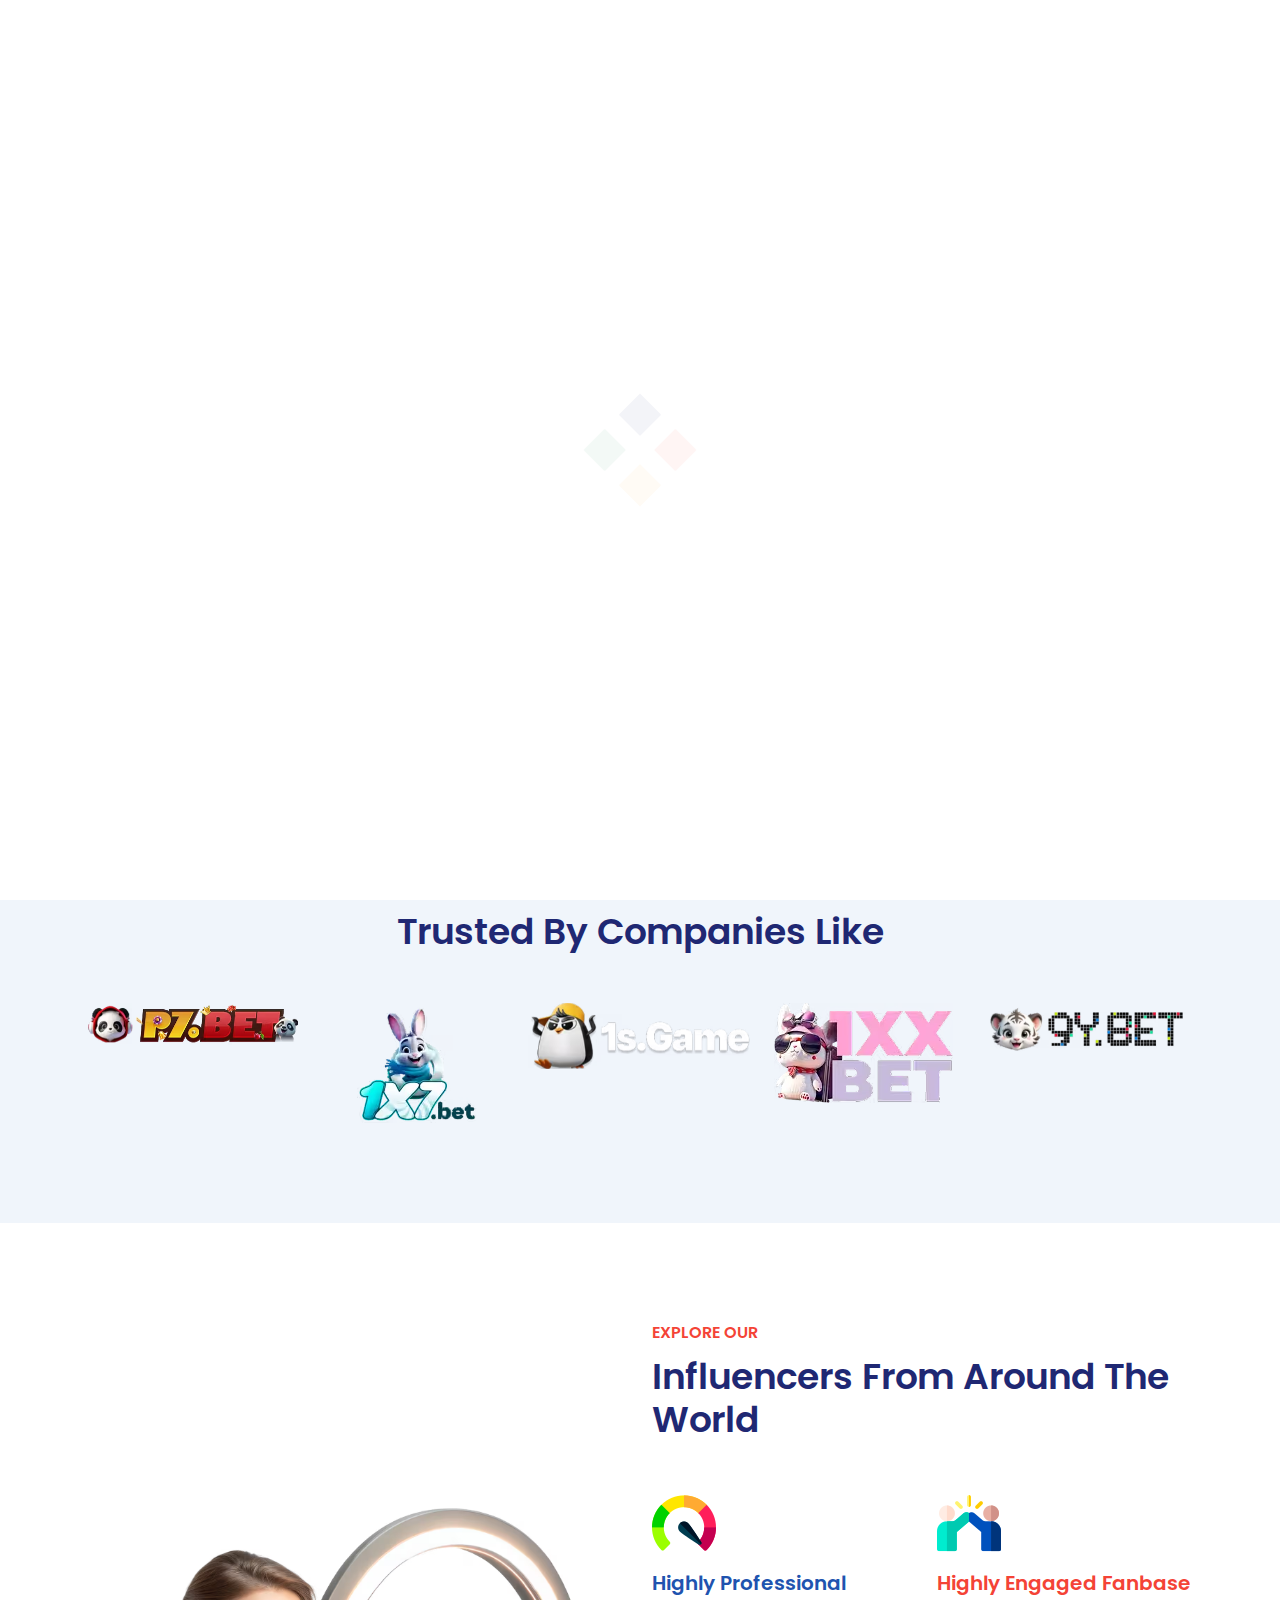
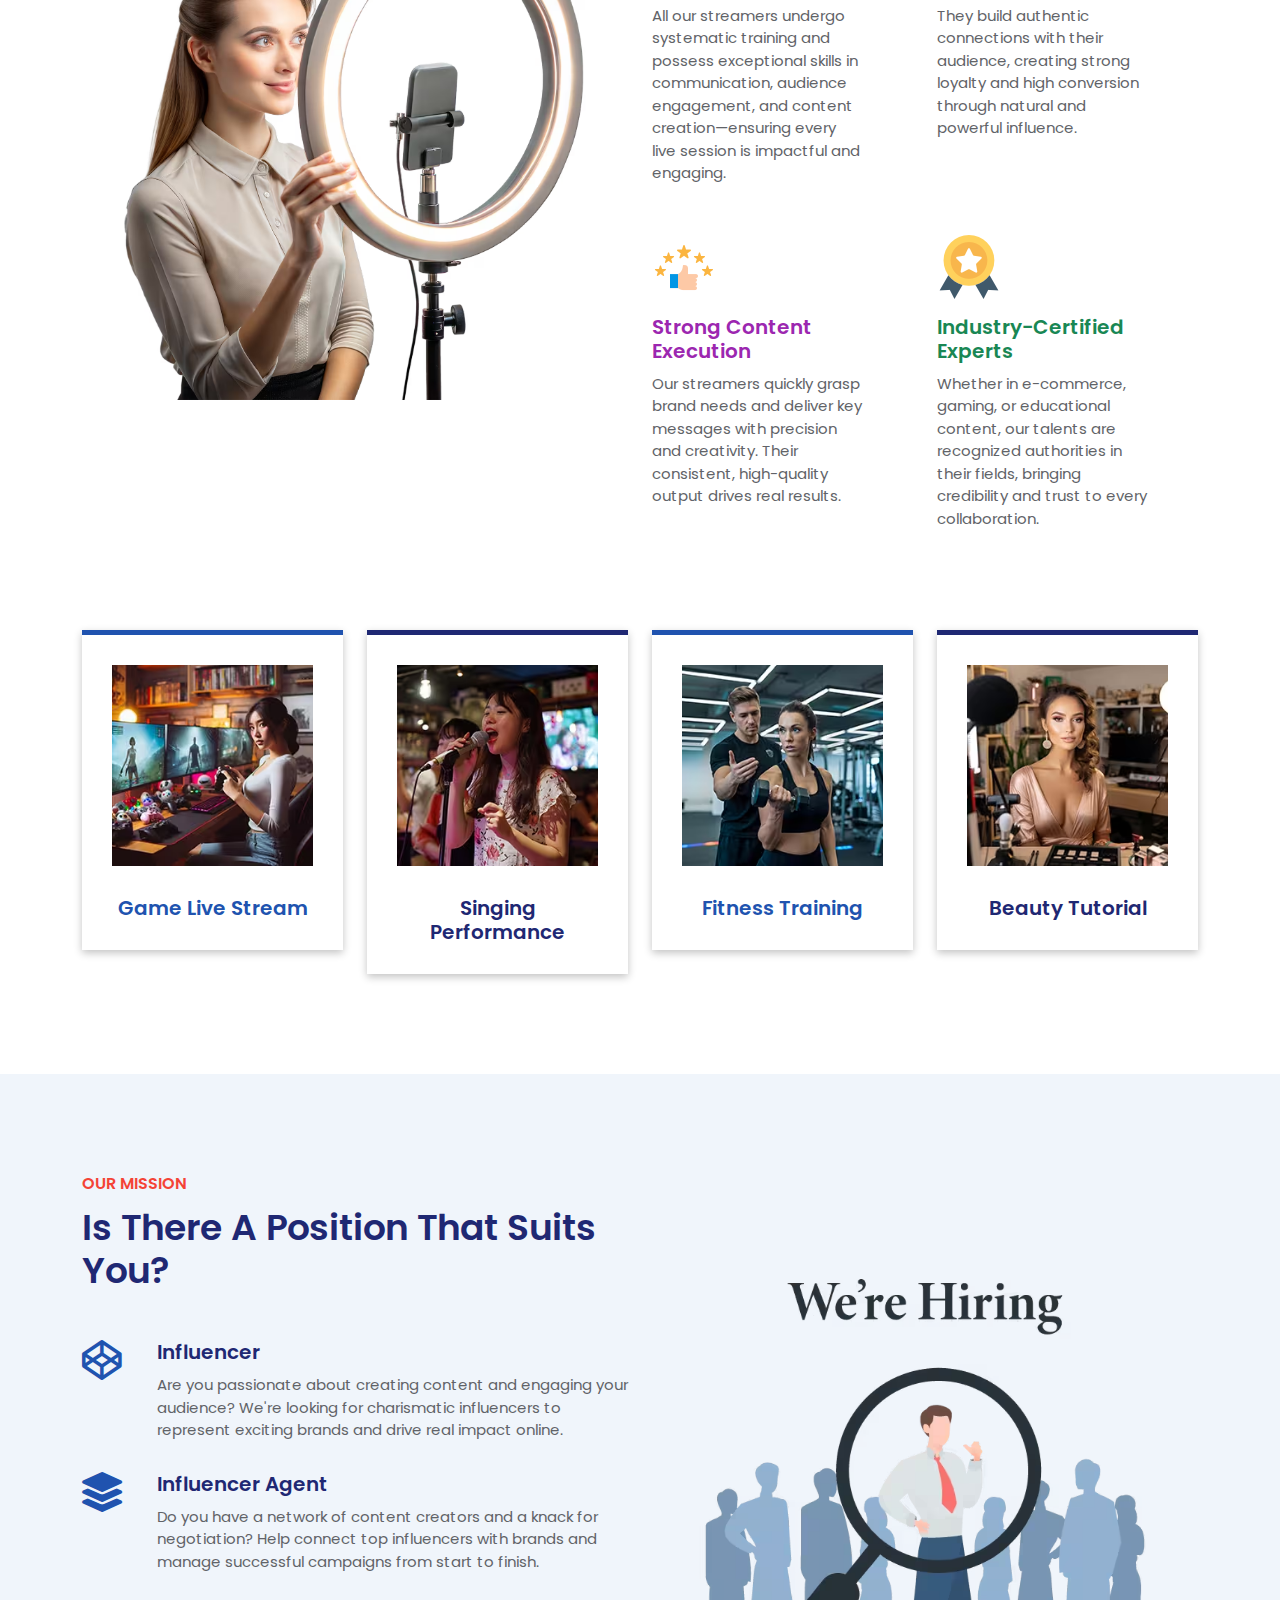
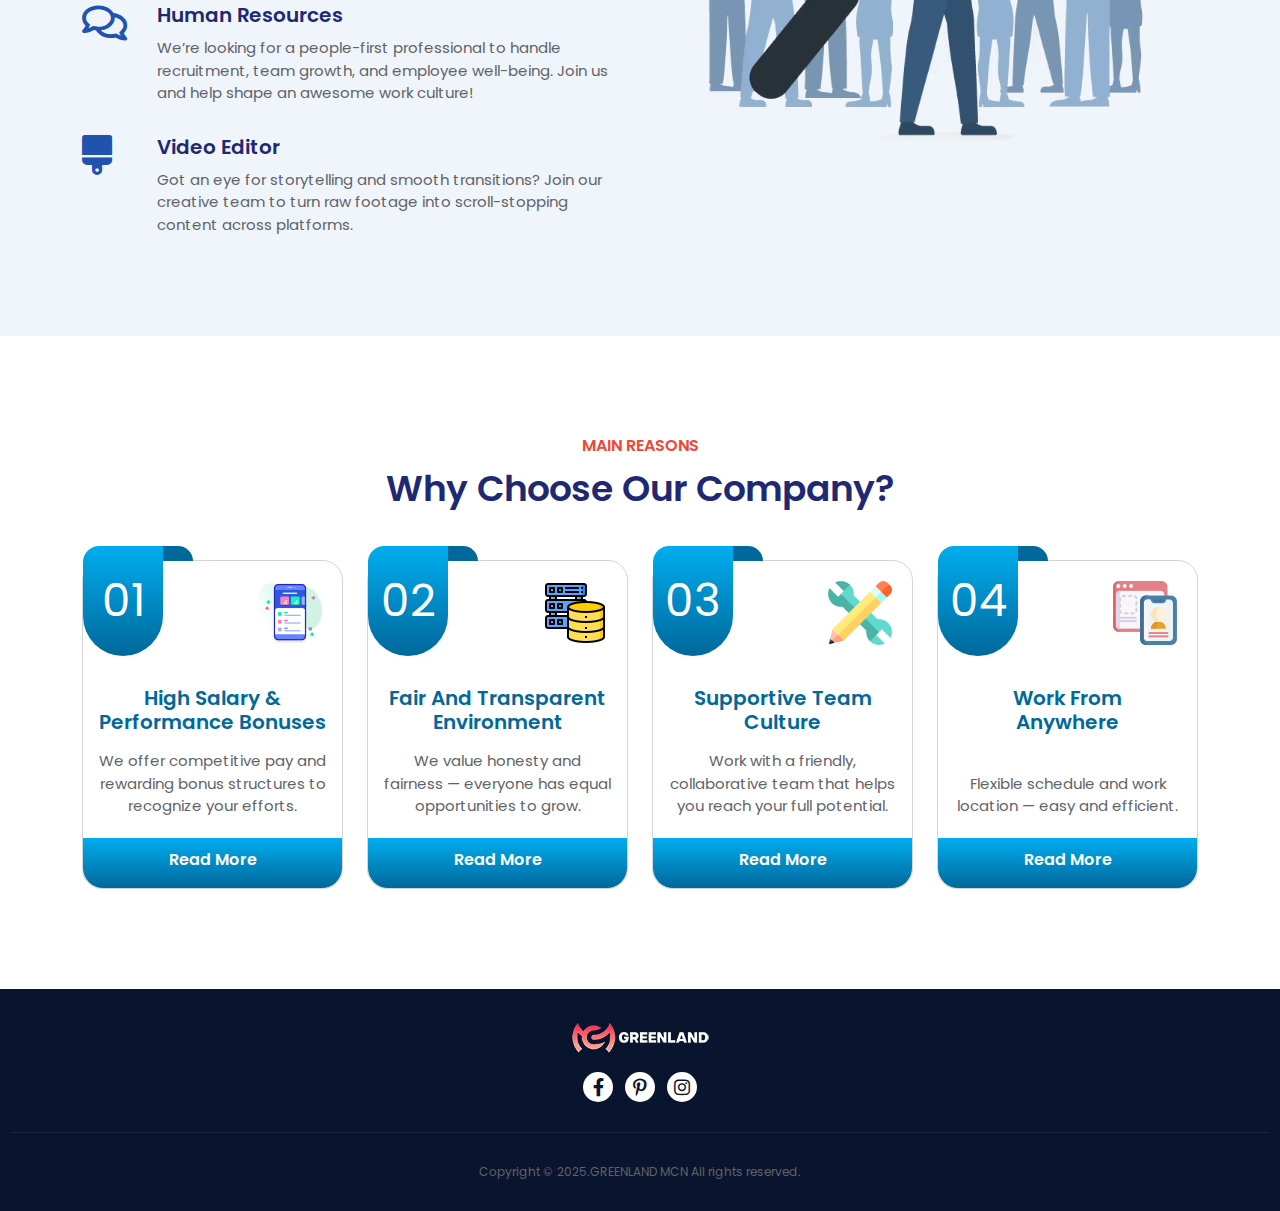
<file: index.html>
<!DOCTYPE html>
<html lang="en">
  <head>
<!-- 网站基础信息 -->
<meta charset="UTF-8">
<meta name="viewport" content="width=device-width, initial-scale=1.0">
<meta name="description" content="Greenland MCN Official Recruitment Platform. Join us and embark on a new career chapter! Offering various positions, we welcome dream-driven individuals.">
<meta name="keywords" content="Greenland MCN, Recruitment, Job Opportunities, MCN Agency, Self-Media, Career Development">
<meta name="author" content="Greenland MCN Team">

<!-- Open Graph 数据（Facebook、WhatsApp、Telegram等使用） -->
<meta property="og:title" content="Greenland MCN - Talent Recruitment, Start a New Chapter">
<meta property="og:description" content="Greenland MCN Official Recruitment Platform. Multiple positions open for recruitment, welcome to join our big family!">
<meta property="og:image" content="https://www.greenlandmcn.com/static/picture/preview.jpg">
<meta property="og:url" content="https://www.greenlandmcn.com/">
<meta property="og:site_name" content="Greenland MCN">
<meta property="og:type" content="website">

<!-- Twitter（X）分享数据 -->
<meta name="twitter:card" content="summary_large_image">
<meta name="twitter:title" content="Greenland MCN - Talent Recruitment, Start a New Chapter">
<meta name="twitter:description" content="Multiple Positions Actively Recruiting! Join Greenland MCN and become a better you.">
<meta name="twitter:image" content="https://www.greenlandmcn.com/static/picture/preview.jpg">
<meta name="twitter:url" content="https://www.greenlandmcn.com/">
    <!-- Title -->
    <title>GREENLAND MCN</title>
    <!-- Favicon -->
    <link rel="icon" type="image/x-icon" href="https://www.greenlandmcn.com/static/picture/favicon.ico">
    <!-- Bootstrap Stylesheet -->
    <link rel="stylesheet" href="static/css/bootstrap.min.css">
    <!-- Fontawesome Stylesheet -->
    <link rel="stylesheet" href="static/css/all.css">
    <!-- Remix Icon Stylesheet -->
    <link rel="stylesheet" href="static/css/remixicon.css">
    <!-- Magnific Popup Stylesheet -->
    <link rel="stylesheet" href="static/css/magnific-popup.css">
    <!-- Owl Carousel Stylesheet -->
    <link rel="stylesheet" href="static/css/owl-theme.min.css">
    <link rel="stylesheet" href="static/css/owl-carousel.min.css">
    <!-- Scroll to top Stylesheet -->
    <link rel="stylesheet" href="static/css/back-to-top.css">
    <!-- Main Stylesheet -->
    <link rel="stylesheet" href="static/css/style.css">
    <!-- Animation Stylesheet -->
    <link rel="stylesheet" href="static/css/animate.css">
    <!-- Responsive Stylesheet -->
    <link rel="stylesheet" href="static/css/responsive.css">
  </head>

  <body>
    <!-- ========= PRELOADER ========= -->
    <div id="preloader">
      <div class="loading">
        <div class="loader">
          <div></div>
          <div></div>
          <div></div>
          <div></div>
        </div>
      </div>
    </div>
    <!-- ========= HEADER START ========= -->
    <header>
      <!-- NAVIGATION BAR -->
      <nav class="navbar navbar-expand-lg navigation">
        <div class="container">
          <a class="navbar-brand logo" href=""><img src="static/picture/GMLOGO.avif" class="img-fluid" alt="CraftLab"></a>
          <button class="navbar-toggler" type="button" data-bs-toggle="collapse" data-bs-target="#mainav">
            <i class="fas fa-bars text-white"></i>
          </button>
          <div class="collapse navbar-collapse menu" id="mainav">
            <ul class="navbar-nav ms-auto text-center">
              <li class="nav-item">
                <a class="nav-link active" href="">Home</a>
              </li>
              <li class="nav-item">
                <a class="nav-link" href="about.html">About</a>
              </li>
              <li class="nav-item">
                <a class="nav-link" href="hiring.html">Hiring</a>
              </li>
              <li class="nav-item">
                <a class="nav-link" href="testimonial.html">Testimonial</a>
              </li>
              <li class="nav-item">
                <a class="nav-link" href="faq.html">Faq</a>
              </li>
              <li class="nav-item">
                <a class="nav-link btn btn1" href="hiring.html">Contact</a>
              </li>
            </ul>
          </div>
        </div>
      </nav>
      <!-- BANNER -->
      <section class="banner">
        <div class="container">
          <div class="row justify-content-between">
            <!-- banner single -->
            <div class="col-lg-5 col-md-6 col-sm-10 align-self-center order-1 order-md-0">
              <div class="banner-single text-center">
                <img src="static/picture/index-01.avif" class="img-fluid" alt="CraftLab">
              </div>
            </div>
            <!-- banner single -->
            <div class="col-md-6 col-sm-10 align-self-center order-0 order-md-1">
              <div class="banner-single">
                <button type="button" class="btn rounded-pill">
                  <i class="fas fa-phone-alt"></i>   The No.1 MCN in 2024
                </button>
                <h1>The World's Most Rewarding Lifetime Career</h1>
                <p>
                  Build your personal network wherever you are, 
				  whenever you want.
                </p>
                
              </div>
            </div>
            <!--/ banner single -->
          </div>
        </div>
      </section>
    </header>
    <!-- ========= HEADER END ========= -->
    <!-- ========= COMPANY START ========= -->
    <section class="company">
      <div class="container">
        <div class="section-title text-center">
          <h2 class="csubtitle">see our</h2>
          <h3 class="ctitle">Trusted By Companies Like</h3>
        </div>
        <!-- carousel -->
        <div class="owl-carousel owl-theme">
          <div class="company-single">
			<a href="https://ijogop7.xyz/?ch=20289">
            <img src="static/picture/P7.avif" class="img-fluid" alt="CraftLab">
		    </a>
          </div>
          <div class="company-single">
			<a href="https://1x7bet1.xyz?ch=8flrp">
            <img src="static/picture/1X7.avif" class="img-fluid" alt="CraftLab">
			</a>
          </div>
          <div class="company-single">
			<a href="https://brgame.agency/?ch=30060">
            <img src="static/picture/1S.avif" class="img-fluid" alt="CraftLab">
			</a>
          </div>
          <div class="company-single">
			<a href="https://1xxbet1.xyz?ch=2cww4">
            <img src="static/picture/1XX.avif" class="img-fluid" alt="CraftLab">
			</a>
          </div>
          <div class="company-single">
			<a href="https://9ygame.life/?ch=20071">
            <img src="static/picture/9Y.avif" class="img-fluid" alt="CraftLab">
			</a>
          </div>
        </div>
      </div>
    </section>
    <!-- ========= COMPANY END ========= -->
    <!-- ========= FEATURE START ========= -->
    <section class="feature">
      <div class="container">
        <!-- feature 1 -->
        <div class="row">
          <!-- feature single -->
          <div class="col-md-6 align-self-center text-center d-none d-md-block feature-img">
            <img src="static/picture/index-02.avif" class="img-fluid" alt="CraftLab">
          </div>
          <!-- feature single -->
          <div class="col-md-6 align-self-center">
            <!-- section-title -->
            <div class="section-title">
              <h2 class="csubtitle">explore our</h2>
              <h3 class="ctitle">Influencers from around the world</h3>
            </div>
            <div class="row">
              <!-- feature-single box -->
              <div class="col-sm-6">
                <div class="feature-single">
                  <img src="static/picture/performance.png" class="img-fluid" alt="CraftLab">
                  <h4 class="cheading text-blue">Highly Professional</h4>
                  <p>
                    All our streamers undergo systematic training and possess exceptional skills in communication, audience engagement, and content creation—ensuring every live session is impactful and engaging.
                  </p>
                </div>
              </div>
              <!-- feature-single box -->
              <div class="col-sm-6">
                <div class="feature-single">
                  <img src="static/picture/user-friendly.png" class="img-fluid" alt="CraftLab">
                  <h4 class="cheading text-red">Highly Engaged Fanbase</h4>
                  <p>
                    They build authentic connections with their audience, creating strong loyalty and high conversion through natural and powerful influence.
                  </p>
                </div>
              </div>
              <!-- feature-single box -->
              <div class="col-sm-6">
                <div class="feature-single">
                  <img src="static/picture/rate.png" class="img-fluid" alt="CraftLab">
                  <h4 class="cheading text-purple">Strong Content Execution</h4>
                  <p>
                    Our streamers quickly grasp brand needs and deliver key messages with precision and creativity. Their consistent, high-quality output drives real results.
                  </p>
                </div>
              </div>
              <!-- feature-single box -->
              <div class="col-sm-6">
                <div class="feature-single">
                  <img src="static/picture/medal.png" class="img-fluid" alt="CraftLab">
                  <h4 class="cheading text-green">Industry-Certified Experts</h4>
                  <p>
                    Whether in e-commerce, gaming, or educational content, our talents are recognized authorities in their fields, bringing credibility and trust to every collaboration.
                  </p>
                </div>
              </div>
              <!--/ feature-single box -->
            </div>
          </div>
          <!--/ feature single -->
        </div>
        <!-- feature 2 -->
        <div class="row">
          <!-- feature-single2 -->
          <div class="col-lg-3 col-sm-6 feature-single2">
            <div class="feature-box">
              <img src="static/picture/game.avif" class="img-fluid" alt="CraftLab">
              <h5 class="cheading">Game live stream</h5>
            </div>
          </div>
          <!-- feature-single2 -->
          <div class="col-lg-3 col-sm-6 feature-single2">
            <div class="feature-box">
              <img src="static/picture/singer.avif" class="img-fluid" alt="CraftLab">
              <h5 class="cheading">Singing performance</h5>
            </div>
          </div>
          <!-- feature-single2 -->
          <div class="col-lg-3 col-sm-6 feature-single2">
            <div class="feature-box">
              <img src="static/picture/sport.avif" class="img-fluid" alt="CraftLab">
              <h5 class="cheading">Fitness training</h5>
            </div>
          </div>
          <!-- feature-single2 -->
          <div class="col-lg-3 col-sm-6 feature-single2">
            <div class="feature-box">
              <img src="static/picture/beauty.avif" class="img-fluid" alt="CraftLab">
              <h5 class="cheading">Beauty tutorial</h5>
            </div>
          </div>
          <!-- feature-single2 -->
        </div>
      </div>
    </section>
    <!-- ========= FEATURE END ========= -->
    <!-- ========= ABOUT START ========= -->
    <section class="about">
      <div class="container">
        <div class="row">
          <!-- about-single -->
          <div class="col-md-6 align-self-center">
            <!-- section-title -->
            <div class="section-title">
              <h2 class="csubtitle">our mission</h2>
              <h3 class="ctitle mb-lg-5">
                Is there a position that suits you?
              </h3>
            </div>
            <!-- about-single-box -->
            <div class="about-single">
              <div class="d-md-flex">
                <div>
                  <i class="fab fa-codepen"></i>
                </div>
                <div>
                  <h4 class="cheading">Influencer</h4>
                  <p>
                    Are you passionate about creating content and engaging your audience? We're looking for charismatic influencers to represent exciting brands and drive real impact online.
                  </p>
                </div>
              </div>
            </div>
            <!-- about-single-box -->
            <div class="about-single">
              <div class="d-md-flex">
                <div>
                  <i class="fas fa-layer-group"></i>
                </div>
                <div>
                  <h4 class="cheading">Influencer Agent</h4>
                  <p>
                    Do you have a network of content creators and a knack for negotiation? Help connect top influencers with brands and manage successful campaigns from start to finish.
                  </p>
                </div>
              </div>
            </div>
            <!-- about-single-box -->
            <div class="about-single">
              <div class="d-md-flex">
                <div>
                  <i class="far fa-comments"></i>
                </div>
                <div>
                  <h4 class="cheading">Human Resources</h4>
                  <p>
                    We’re looking for a people-first professional to handle recruitment, team growth, and employee well-being. Join us and help shape an awesome work culture!
                  </p>
                </div>
              </div>
            </div>
            <!-- about-single-box -->
            <div class="about-single">
              <div class="d-md-flex">
                <div>
                  <i class="fas fa-brush"></i>
                </div>
                <div>
                  <h4 class="cheading">Video Editor</h4>
                  <p>
                    Got an eye for storytelling and smooth transitions? Join our creative team to turn raw footage into scroll-stopping content across platforms.
                  </p>
                </div>
              </div>
            </div>
            <!--/ about-single-box -->
          </div>
          <!-- about-single -->
          <div class="col-md-6 align-self-center text-center d-none d-md-block about-img">
            <img src="static/picture/hiring.avif" class="img-fluid" alt="CraftLab">
          </div>
          <!--/ about-single -->
        </div>
      </div>
    </section>
    <!-- ========= ABOUT END ========= -->
    <!-- ========= SERVICE START ========= -->
    <section class="service">
      <div class="container">
        <!-- section-title -->
        <div class="section-title">
          <h2 class="csubtitle">main reasons</h2>
          <h3 class="ctitle">Why Choose Our Company?</h3>
        </div>
        <div class="row justify-content-center">
          <!-- service-single -->
          <div class="col-xl-3 col-lg-4 col-sm-6">
            <div class="service-single">
              <div class="service-count">01</div>
              <div class="service-icon">
                <img src="static/picture/app.png" class="img-fluid" alt="CraftLab">
              </div>
              <h4 class="cheading">High Salary & Performance Bonuses</h4>
              <p>
                We offer competitive pay and rewarding bonus structures to recognize your efforts.
              </p>
              <a href="#">read more</a>
            </div>
          </div>
          <!-- service-single -->
          <div class="col-xl-3 col-lg-4 col-sm-6">
            <div class="service-single">
              <div class="service-count">02</div>
              <div class="service-icon">
                <img src="static/picture/storage.png" class="img-fluid" alt="CraftLab">
              </div>
              <h4 class="cheading">Fair and Transparent Environment</h4>
              <p>
                We value honesty and fairness — everyone has equal opportunities to grow.
              </p>
              <a href="#">read more</a>
            </div>
          </div>
          <!-- service-single -->
          <div class="col-xl-3 col-lg-4 col-sm-6">
            <div class="service-single">
              <div class="service-count">03</div>
              <div class="service-icon">
                <img src="static/picture/customize.png" class="img-fluid" alt="CraftLab">
              </div>
              <h4 class="cheading">Supportive Team <br>Culture</h4>
              <p>
                Work with a friendly, collaborative team that helps you reach your full potential.
              </p>
              <a href="#">read more</a>
            </div>
          </div>
          <!-- service-single -->
          <div class="col-xl-3 col-lg-4 col-sm-6">
            <div class="service-single">
              <div class="service-count">04</div>
              <div class="service-icon">
                <img src="static/picture/ux.png" class="img-fluid" alt="CraftLab">
              </div>
              <h4 class="cheading">Work from <br>Anywhere</h4>
              <p><br>
                Flexible schedule and work location — easy and efficient.
              </p>
              <a href="#">read more</a>
            </div>
          </div>
          <!--/ service-single -->
        </div>
      </div>
    </section>
    <!-- ========= SERVICE END ========= -->
    <!-- ========= ABOUT2 START ========= -->
    
    <!-- ========= ABOUT2 END ========= -->
    <!-- ========= CONTACT START ========= -->
    
    <!-- ========= CONTACT END ========= -->
    <!-- ========= FOOTER ========= -->
    <footer>
      <div class="container-fluid">
        <img src="static/picture/GMLOGO.avif" class="img-fluid" alt="CraftLab">
        <ul class="list-inline mb-0 mt-3">
          <li class="list-inline-item">
            <a href="https://www.facebook.com/greenlandmcn/"><i class="fab fa-facebook-f" aria-hidden="true"></i></a>
          </li>

          <li class="list-inline-item">
            <a href="#"><i class="fab fa-pinterest-p" aria-hidden="true"></i></a>
          </li>
          <li class="list-inline-item">
            <a href="https://www.instagram.com/greenland_mcn/"><i class="fab fa-instagram" aria-hidden="true"></i></a>
          </li>
        </ul>
        <hr>
        <small class="d-block">Copyright &copy; 2025.GREENLAND MCN All rights reserved.<a target="_blank" href="https://sc.chinaz.com/moban/"></a></small>
      </div>
    </footer>
    <!-- ========= Scroll to top ========= -->
    <a href="#" class="bck"></a>
    <!-- ========= MODAL ========= -->
    <div class="modal trialmodal" id="freetrial">
      <div class="modal-dialog modal-dialog-centered">
        <div class="modal-content">
          <button type="button" class="btn-close close" data-bs-dismiss="modal">
            X
          </button>
          <div class="modal-content">
            <div class="modal-body">
              <div class="modal-icon">
                <img src="static/picture/register.png" class="img-fluid" alt="CraftLab">
              </div>
              <h2 class="cheading">Hello User! <span>Welcome back</span></h2>
              <form action="#" class="modalForm">
                <div class="form-floating mb-3">
                  <input type="text" class="form-control" placeholder="Username" name="usrname" required>
                  <label>Username</label>
                </div>
                <div class="form-floating mb-3">
                  <input type="email" class="form-control" placeholder="Email" name="uemail" required>
                  <label>Email</label>
                </div>
                <div class="form-floating mb-3">
                  <input type="password" class="form-control" placeholder="Password" name="pw" required>
                  <label>Password</label>
                </div>
                <input class="btn btn-lg fw-normal text-white btn-block w-100 bg-blue" type="submit" name="login" value="Free Login">
                <div class="mt-3" id="sucess_modal">
                  <div class="alert alert-success text-center text-green" role="alert">
                    <i class="fas fa-check-circle me-2"></i>Thank You!
                    Successfully LoggedIn
                  </div>
                </div>
              </form>
            </div>
            <div class="modal-footer">
              <ul class="list-inline m-0 text-center">
                <li class="list-inline-item">
                  <a href="#">Forgot Password ?</a>
                </li>
                <li class="list-inline-item">|</li>
                <li class="list-inline-item"><a href="#">Sign Up</a></li>
              </ul>
            </div>
          </div>
        </div>
      </div>
    </div>
    <!-- ========= Js Files ========= -->
    <!-- Main Js -->
    <script src="static/js/jquery-1.12.4.js"></script>
    <!-- Popper Js -->
    <script src="static/js/popper.min.js"></script>
    <!-- Bootstrap Js -->
    <script src="static/js/bootstrap.min.js"></script>
    <!-- Magnific Popup Js -->
    <script src="static/js/magnific-popup.min.js"></script>
    <!-- Owl Carousel Js -->
    <script src="static/js/owl-carousel.min.js"></script>
    <!-- Scroll to top Js -->
    <script src="static/js/back-to-top.js"></script>
    <!-- Custom Js -->
    <script src="static/js/custom.js"></script>
  	
	  <!--Start of Tawk.to Script-->
<script type="text/javascript">
var Tawk_API=Tawk_API||{}, Tawk_LoadStart=new Date();
(function(){
var s1=document.createElement("script"),s0=document.getElementsByTagName("script")[0];
s1.async=true;
s1.src='https://embed.tawk.to/680fb0683c8bdb190aa64859/1ipuki614';
s1.charset='UTF-8';
s1.setAttribute('crossorigin','*');
s0.parentNode.insertBefore(s1,s0);
})();
</script>
<!--End of Tawk.to Script-->
</body>
</html>
</file>
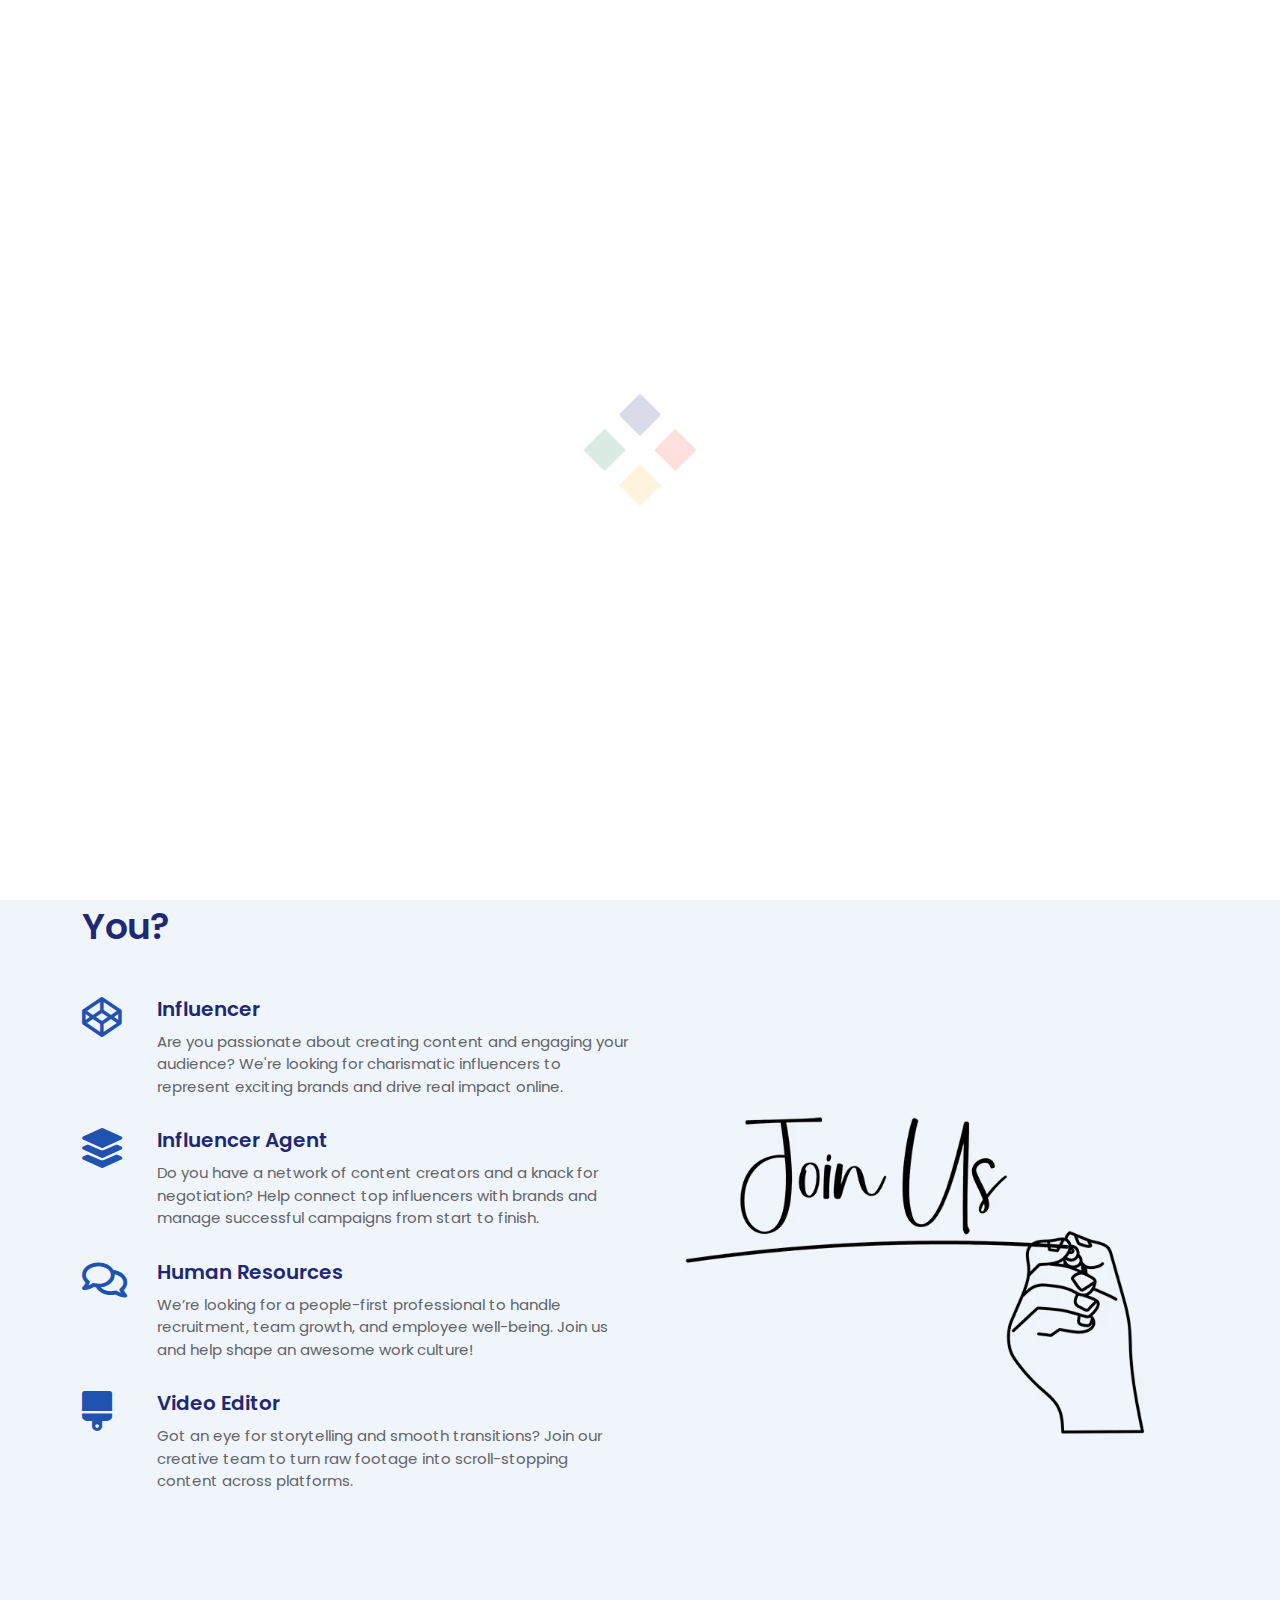
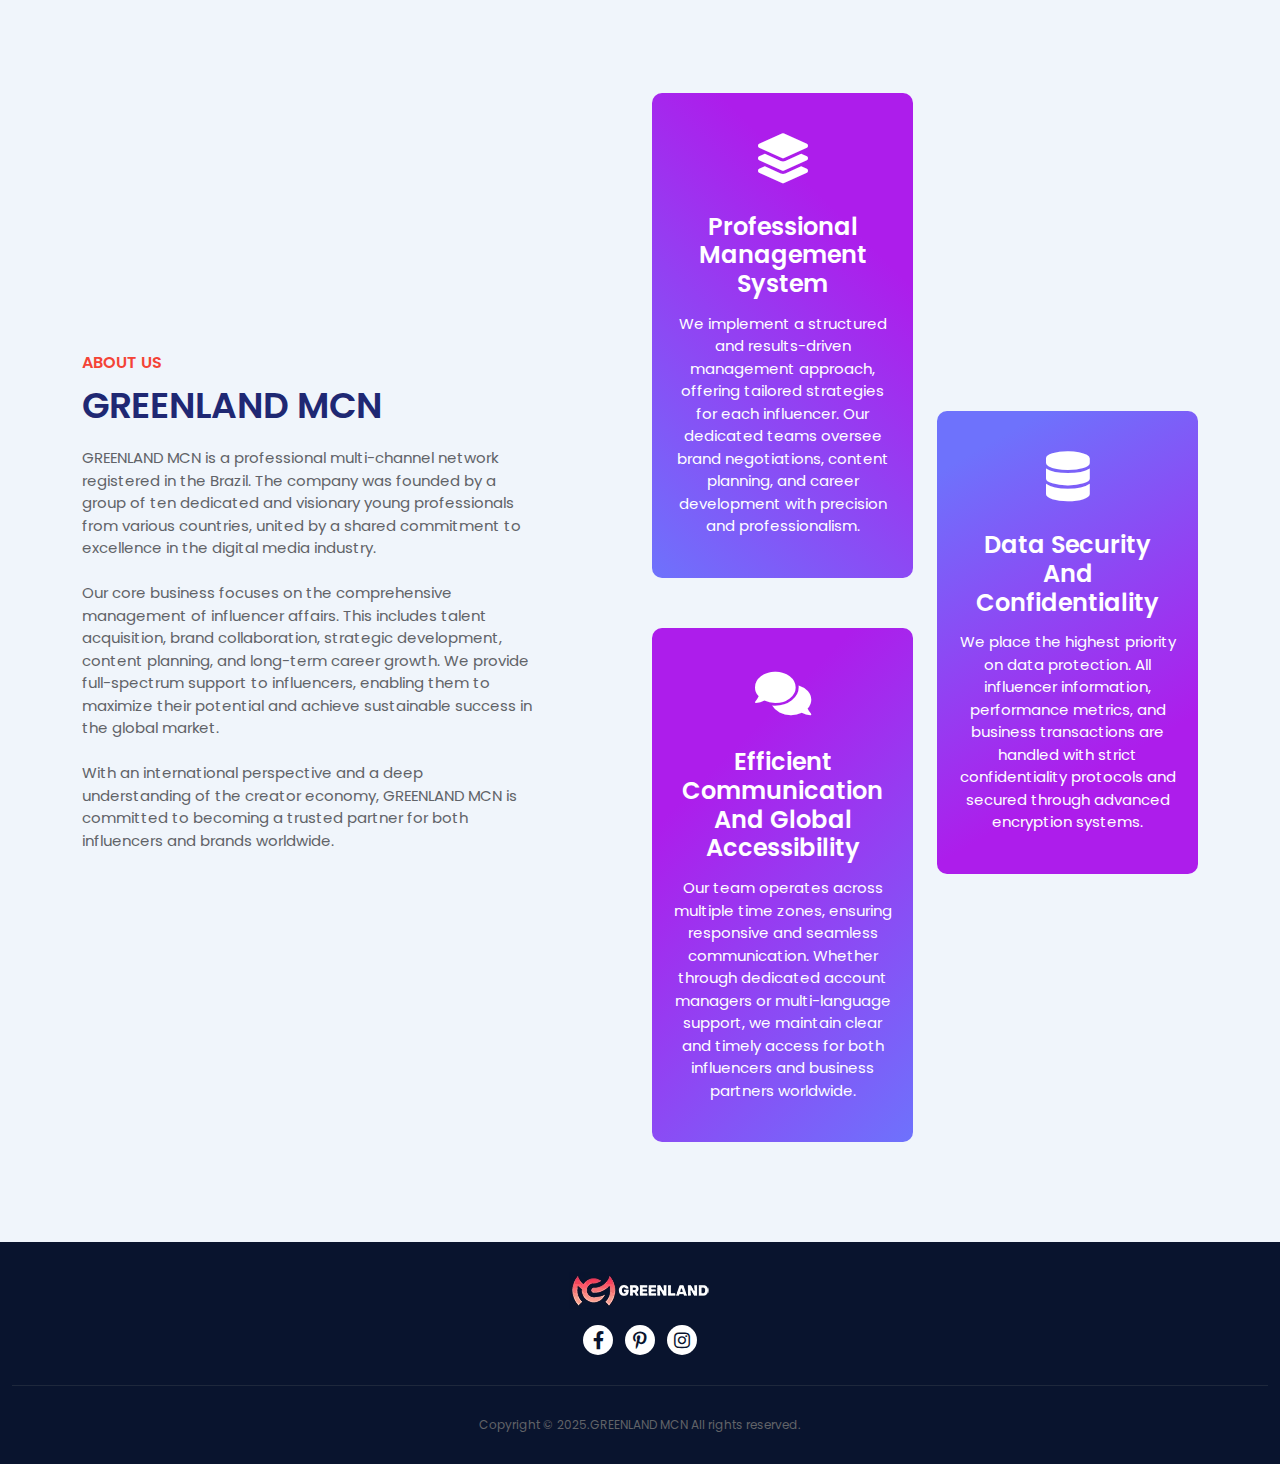
<file: about.html>
<!DOCTYPE html>
<html lang="en">
  <head>
<!-- 网站基础信息 -->
<meta charset="UTF-8">
<meta name="viewport" content="width=device-width, initial-scale=1.0">
<meta name="description" content="Greenland MCN Official Recruitment Platform. Join us and embark on a new career chapter! Offering various positions, we welcome dream-driven individuals.">
<meta name="keywords" content="Greenland MCN, Recruitment, Job Opportunities, MCN Agency, Self-Media, Career Development">
<meta name="author" content="Greenland MCN Team">

<!-- Open Graph 数据（Facebook、WhatsApp、Telegram等使用） -->
<meta property="og:title" content="Greenland MCN - Talent Recruitment, Start a New Chapter">
<meta property="og:description" content="Greenland MCN Official Recruitment Platform. Multiple positions open for recruitment, welcome to join our big family!">
<meta property="og:image" content="https://www.greenlandmcn.com/static/picture/preview.jpg">
<meta property="og:url" content="https://www.greenlandmcn.com/">
<meta property="og:site_name" content="Greenland MCN">
<meta property="og:type" content="website">

<!-- Twitter（X）分享数据 -->
<meta name="twitter:card" content="summary_large_image">
<meta name="twitter:title" content="Greenland MCN - Talent Recruitment, Start a New Chapter">
<meta name="twitter:description" content="Multiple Positions Actively Recruiting! Join Greenland MCN and become a better you.">
<meta name="twitter:image" content="https://www.greenlandmcn.com/static/picture/preview.jpg">
<meta name="twitter:url" content="https://www.greenlandmcn.com/">
    <!-- Title -->
    <title>GREENLAND MCN</title>
    <!-- Favicon -->
    <link rel="icon" type="image/x-icon" href="https://www.greenlandmcn.com/static/picture/favicon.ico">
    <!-- Bootstrap Stylesheet -->
    <link rel="stylesheet" href="static/css/bootstrap.min.css">
    <!-- Fontawesome Stylesheet -->
    <link rel="stylesheet" href="static/css/all.css">
    <!-- Remix Icon Stylesheet -->
    <link rel="stylesheet" href="static/css/remixicon.css">
    <!-- Magnific Popup Stylesheet -->
    <link rel="stylesheet" href="static/css/magnific-popup.css">
    <!-- Owl Carousel Stylesheet -->
    <link rel="stylesheet" href="static/css/owl-theme.min.css">
    <link rel="stylesheet" href="static/css/owl-carousel.min.css">
    <!-- Scroll to top Stylesheet -->
    <link rel="stylesheet" href="static/css/back-to-top.css">
    <!-- Main Stylesheet -->
    <link rel="stylesheet" href="static/css/style.css">
    <!-- Animation Stylesheet -->
    <link rel="stylesheet" href="static/css/animate.css">
    <!-- Responsive Stylesheet -->
    <link rel="stylesheet" href="static/css/responsive.css">
  </head>

  <body>
    <!-- ========= PRELOADER ========= -->
    <div id="preloader">
      <div class="loading">
        <div class="loader">
          <div></div>
          <div></div>
          <div></div>
          <div></div>
        </div>
      </div>
    </div>
    <!-- ========= HEADER START ========= -->
    <header class="inner-header">
      <!-- NAVIGATION BAR -->
      <nav class="navbar navbar-expand-lg navigation">
        <div class="container">
          <a class="navbar-brand logo" href="index.html"><img src="static/picture/GMLOGO.avif" class="img-fluid" alt="CraftLab"></a>
          <button class="navbar-toggler" type="button" data-bs-toggle="collapse" data-bs-target="#mainav">
            <i class="fas fa-bars text-white"></i>
          </button>
          <div class="collapse navbar-collapse menu" id="mainav">
            <ul class="navbar-nav ms-auto text-center">
              <li class="nav-item">
                <a class="nav-link" href="index.html">Home</a>
              </li>
              <li class="nav-item">
                <a class="nav-link active" href="">About</a>
              </li>
              <li class="nav-item">
                <a class="nav-link" href="hiring.html">Hiring</a>
              </li>
              <li class="nav-item">
                <a class="nav-link" href="testimonial.html">Testimonial</a>
              </li>
              <li class="nav-item">
                <a class="nav-link" href="faq.html">Faq</a>
              </li>
              <li class="nav-item">
                <a class="nav-link btn btn1" href="hiring.html">Contact</a>
              </li>
            </ul>
          </div>
        </div>
      </nav>
      <!-- BANNER -->
      <section class="banner">
        <div class="container">
          <div class="row justify-content-between">
            <!-- banner single -->
            <div class="col-md-7 align-self-center">
              <div class="banner-single">
                <h1>15 Years of Deeply Rooted Corporate Culture</h1>
                <p>
                  Empowering Talents, Building Futures.
                </p>
                
              </div>
            </div>
            <!-- banner single -->
            <div class="col-md-5 align-self-center">
              <div class="banner-single text-center">
                <img src="static/picture/GM2.avif" class="img-fluid" alt="CraftLab">
              </div>
            </div>
            <!--/ banner single -->
          </div>
        </div>
      </section>
    </header>
    <!-- ========= HEADER END ========= -->
    <!-- ========= ABOUT START ========= -->
<section class="about">
      <div class="container">
        <div class="row">
          <!-- about-single -->
          <div class="col-md-6 align-self-center">
            <!-- section-title -->
            <div class="section-title">
              <h2 class="csubtitle">our mission</h2>
              <h3 class="ctitle mb-lg-5">
                Is there a position that suits you?
              </h3>
            </div>
            <!-- about-single-box -->
            <div class="about-single">
              <div class="d-md-flex">
                <div>
                  <i class="fab fa-codepen"></i>
                </div>
                <div>
                  <h4 class="cheading">Influencer</h4>
                  <p>
                    Are you passionate about creating content and engaging your audience? We're looking for charismatic influencers to represent exciting brands and drive real impact online.
                  </p>
                </div>
              </div>
            </div>
            <!-- about-single-box -->
            <div class="about-single">
              <div class="d-md-flex">
                <div>
                  <i class="fas fa-layer-group"></i>
                </div>
                <div>
                  <h4 class="cheading">Influencer Agent</h4>
                  <p>
                    Do you have a network of content creators and a knack for negotiation? Help connect top influencers with brands and manage successful campaigns from start to finish.
                  </p>
                </div>
              </div>
            </div>
            <!-- about-single-box -->
            <div class="about-single">
              <div class="d-md-flex">
                <div>
                  <i class="far fa-comments"></i>
                </div>
                <div>
                  <h4 class="cheading">Human Resources</h4>
                  <p>
                    We’re looking for a people-first professional to handle recruitment, team growth, and employee well-being. Join us and help shape an awesome work culture!
                  </p>
                </div>
              </div>
            </div>
            <!-- about-single-box -->
            <div class="about-single">
              <div class="d-md-flex">
                <div>
                  <i class="fas fa-brush"></i>
                </div>
                <div>
                  <h4 class="cheading">Video Editor</h4>
                  <p>
                    Got an eye for storytelling and smooth transitions? Join our creative team to turn raw footage into scroll-stopping content across platforms.
                  </p>
                </div>
              </div>
            </div>
            <!--/ about-single-box -->
          </div>
          <!-- about-single -->
          <div class="col-md-6 align-self-center text-center d-none d-md-block about-img">
            <img src="static/picture/joinus.avif" class="img-fluid" alt="CraftLab">
          </div>
          <!--/ about-single -->
        </div>
      </div>
    </section>
    <!-- ========= ABOUT END ========= -->
    <!-- ========= FEATURE START ========= -->
    
    <!-- ========= FEATURE END ========= -->
    <!-- ========= ABOUT2 START ========= -->
    <section class="about2">
      <div class="container">
        <div class="row justify-content-between">
          <!-- about2-single -->
          <div class="col-lg-5 align-self-center">
            <div class="about2-single">
              <h2 class="csubtitle">About us</h2>
              <h3 class="ctitle">GREENLAND MCN</h3>
              <p>
                GREENLAND MCN is a professional multi-channel network registered in the Brazil. The company was founded by a group of ten dedicated and visionary young professionals from various countries, united by a shared commitment to excellence in the digital media industry.
                <br>
				<br>
                Our core business focuses on the comprehensive management of influencer affairs. This includes talent acquisition, brand collaboration, strategic development, content planning, and long-term career growth. We provide full-spectrum support to influencers, enabling them to maximize their potential and achieve sustainable success in the global market.
				<br>
				<br>
				With an international perspective and a deep understanding of the creator economy, GREENLAND MCN is committed to becoming a trusted partner for both influencers and brands worldwide.
              </p>
              
            </div>
          </div>
          <!-- about2-single -->
          <div class="col-lg-7 col-xl-6 align-self-center">
            <div class="row">
              <!-- about-item -->
              <div class="col-sm-6 align-self-center">
                <div class="about-item about-item01">
                  <i class="fas fa-layer-group"></i>
                  <h4 class="cheading">Professional Management System</h4>
                  <p>
                    We implement a structured and results-driven management approach, offering tailored strategies for each influencer. Our dedicated teams oversee brand negotiations, content planning, and career development with precision and professionalism.
                  </p>
                </div>
                <div class="about-item about-item02 mt-50">
                  <i class="fas fa-comments"></i>
                  <h4 class="cheading">Efficient Communication and Global Accessibility</h4>
                  <p>
                    Our team operates across multiple time zones, ensuring responsive and seamless communication. Whether through dedicated account managers or multi-language support, we maintain clear and timely access for both influencers and business partners worldwide.
                  </p>
                </div>
              </div>
              <!-- about-item -->
              <div class="col-sm-6 align-self-center">
                <div class="about-item about-item03 mt-50">
                  <i class="fas fa-database"></i>
                  <h4 class="cheading">Data Security and Confidentiality</h4>
                  <p>
                    We place the highest priority on data protection. All influencer information, performance metrics, and business transactions are handled with strict confidentiality protocols and secured through advanced encryption systems.
                  </p>
                </div>
              </div>
              <!--/ about-item -->
            </div>
          </div>
          <!--/ about2-single -->
        </div>
      </div>
    </section>
    <!-- ========= ABOUT2 END ========= -->
    <!-- ========= CONTACT START ========= -->
    
    <!-- ========= CONTACT END ========= -->
    <!-- ========= FOOTER ========= -->
    <footer>
      <div class="container-fluid">
        <img src="static/picture/GMLOGO.avif" class="img-fluid" alt="CraftLab">
        <ul class="list-inline mb-0 mt-3">
          <li class="list-inline-item">
            <a href="https://www.facebook.com/greenlandmcn/"><i class="fab fa-facebook-f" aria-hidden="true"></i></a>
          </li>

          <li class="list-inline-item">
            <a href="#"><i class="fab fa-pinterest-p" aria-hidden="true"></i></a>
          </li>
          <li class="list-inline-item">
            <a href="https://www.instagram.com/greenland_mcn/"><i class="fab fa-instagram" aria-hidden="true"></i></a>
          </li>
        </ul>
        <hr>
        <small class="d-block">Copyright &copy; 2025.GREENLAND MCN All rights reserved.<a target="_blank" href="https://sc.chinaz.com/moban/"></a></small>
      </div>
    </footer>
    <!-- ========= Scroll to top ========= -->
    <a href="#" class="bck"></a>
    <!-- ========= MODAL ========= -->
    <div class="modal trialmodal" id="freetrial">
      <div class="modal-dialog modal-dialog-centered">
        <div class="modal-content">
          <button type="button" class="btn-close close" data-bs-dismiss="modal">
            X
          </button>
          <div class="modal-content">
            <div class="modal-body">
              <div class="modal-icon">
                <img src="static/picture/register.png" class="img-fluid" alt="CraftLab">
              </div>
              <h2 class="cheading">Hello User! <span>Welcome back</span></h2>
              <form action="#" class="modalForm">
                <div class="form-floating mb-3">
                  <input type="text" class="form-control" placeholder="Username" name="usrname" required>
                  <label>Username</label>
                </div>
                <div class="form-floating mb-3">
                  <input type="email" class="form-control" placeholder="Email" name="uemail" required>
                  <label>Email</label>
                </div>
                <div class="form-floating mb-3">
                  <input type="password" class="form-control" placeholder="Password" name="pw" required>
                  <label>Password</label>
                </div>
                <input class="btn btn-lg fw-normal text-white btn-block w-100 bg-blue" type="submit" name="login" value="Free Login">
                <div class="mt-3" id="sucess_modal">
                  <div class="alert alert-success text-center text-green" role="alert">
                    <i class="fas fa-check-circle me-2"></i>Thank You!
                    Successfully LoggedIn
                  </div>
                </div>
              </form>
            </div>
            <div class="modal-footer">
              <ul class="list-inline m-0 text-center">
                <li class="list-inline-item">
                  <a href="#">Forgot Password ?</a>
                </li>
                <li class="list-inline-item">|</li>
                <li class="list-inline-item"><a href="#">Sign Up</a></li>
              </ul>
            </div>
          </div>
        </div>
      </div>
    </div>
    <!-- ========= Js Files ========= -->
    <!-- Main Js -->
    <script src="static/js/jquery-1.12.4.js"></script>
    <!-- Popper Js -->
    <script src="static/js/popper.min.js"></script>
    <!-- Bootstrap Js -->
    <script src="static/js/bootstrap.min.js"></script>
    <!-- Magnific Popup Js -->
    <script src="static/js/magnific-popup.min.js"></script>
    <!-- Owl Carousel Js -->
    <script src="static/js/owl-carousel.min.js"></script>
    <!-- Scroll to top Js -->
    <script src="static/js/back-to-top.js"></script>
    <!-- Custom Js -->
    <script src="static/js/custom.js"></script>
	  
	  <!--Start of Tawk.to Script-->
<script type="text/javascript">
var Tawk_API=Tawk_API||{}, Tawk_LoadStart=new Date();
(function(){
var s1=document.createElement("script"),s0=document.getElementsByTagName("script")[0];
s1.async=true;
s1.src='https://embed.tawk.to/680fb0683c8bdb190aa64859/1ipuki614';
s1.charset='UTF-8';
s1.setAttribute('crossorigin','*');
s0.parentNode.insertBefore(s1,s0);
})();
</script>
<!--End of Tawk.to Script-->
  </body>
</html>
</file>
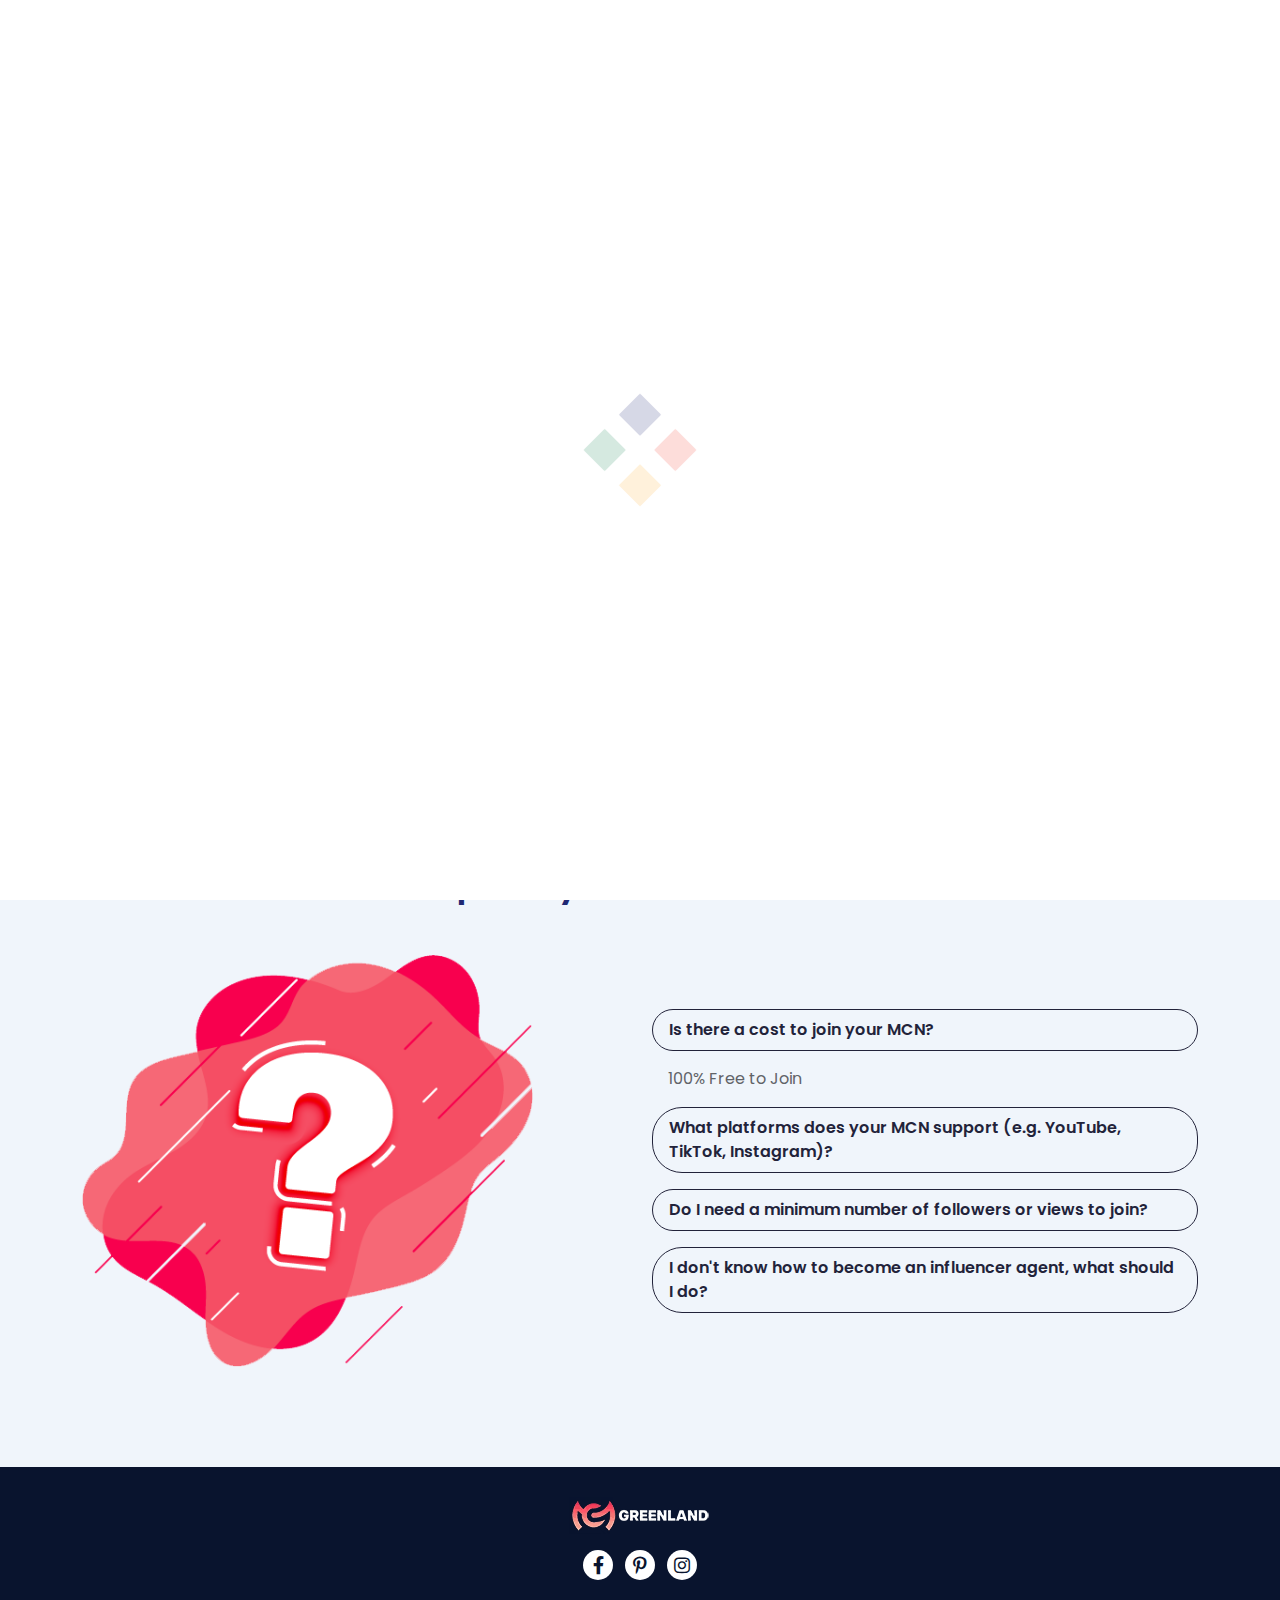
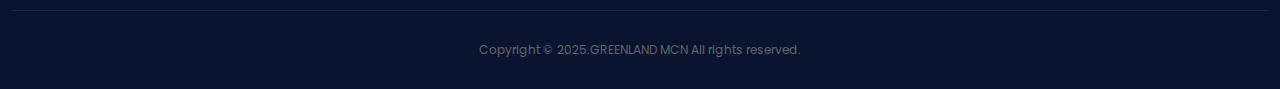
<file: faq.html>
<!DOCTYPE html>
<html lang="en">
  <head>
<!-- 网站基础信息 -->
<meta charset="UTF-8">
<meta name="viewport" content="width=device-width, initial-scale=1.0">
<meta name="description" content="Greenland MCN Official Recruitment Platform. Join us and embark on a new career chapter! Offering various positions, we welcome dream-driven individuals.">
<meta name="keywords" content="Greenland MCN, Recruitment, Job Opportunities, MCN Agency, Self-Media, Career Development">
<meta name="author" content="Greenland MCN Team">

<!-- Open Graph 数据（Facebook、WhatsApp、Telegram等使用） -->
<meta property="og:title" content="Greenland MCN - Talent Recruitment, Start a New Chapter">
<meta property="og:description" content="Greenland MCN Official Recruitment Platform. Multiple positions open for recruitment, welcome to join our big family!">
<meta property="og:image" content="https://www.greenlandmcn.com/static/picture/preview.jpg">
<meta property="og:url" content="https://www.greenlandmcn.com/">
<meta property="og:site_name" content="Greenland MCN">
<meta property="og:type" content="website">

<!-- Twitter（X）分享数据 -->
<meta name="twitter:card" content="summary_large_image">
<meta name="twitter:title" content="Greenland MCN - Talent Recruitment, Start a New Chapter">
<meta name="twitter:description" content="Multiple Positions Actively Recruiting! Join Greenland MCN and become a better you.">
<meta name="twitter:image" content="https://www.greenlandmcn.com/static/picture/preview.jpg">
<meta name="twitter:url" content="https://www.greenlandmcn.com/">
    <!-- Title -->
    <title>GREENLAND MCN</title>
    <!-- Favicon -->
    <link rel="icon" type="image/x-icon" href="https://www.greenlandmcn.com/static/picture/favicon.ico">
    <!-- Bootstrap Stylesheet -->
    <link rel="stylesheet" href="static/css/bootstrap.min.css">
    <!-- Fontawesome Stylesheet -->
    <link rel="stylesheet" href="static/css/all.css">
    <!-- Remix Icon Stylesheet -->
    <link rel="stylesheet" href="static/css/remixicon.css">
    <!-- Magnific Popup Stylesheet -->
    <link rel="stylesheet" href="static/css/magnific-popup.css">
    <!-- Owl Carousel Stylesheet -->
    <link rel="stylesheet" href="static/css/owl-theme.min.css">
    <link rel="stylesheet" href="static/css/owl-carousel.min.css">
    <!-- Scroll to top Stylesheet -->
    <link rel="stylesheet" href="static/css/back-to-top.css">
    <!-- Main Stylesheet -->
    <link rel="stylesheet" href="static/css/style.css">
    <!-- Animation Stylesheet -->
    <link rel="stylesheet" href="static/css/animate.css">
    <!-- Responsive Stylesheet -->
    <link rel="stylesheet" href="static/css/responsive.css">
  </head>

  <body>
    <!-- ========= PRELOADER ========= -->
    <div id="preloader">
      <div class="loading">
        <div class="loader">
          <div></div>
          <div></div>
          <div></div>
          <div></div>
        </div>
      </div>
    </div>
    <!-- ========= HEADER START ========= -->
    <header class="inner-header">
      <!-- NAVIGATION BAR -->
      <nav class="navbar navbar-expand-lg navigation">
        <div class="container">
          <a class="navbar-brand logo" href="index.html"><img src="static/picture/GMLOGO.avif" class="img-fluid" alt="CraftLab"></a>
          <button class="navbar-toggler" type="button" data-bs-toggle="collapse" data-bs-target="#mainav">
            <i class="fas fa-bars text-white"></i>
          </button>
          <div class="collapse navbar-collapse menu" id="mainav">
            <ul class="navbar-nav ms-auto text-center">
              <li class="nav-item">
                <a class="nav-link" href="index.html">Home</a>
              </li>
              <li class="nav-item">
                <a class="nav-link" href="about.html">About</a>
              </li>
              <li class="nav-item">
                <a class="nav-link" href="hiring.html">Hiring</a>
              </li>
              <li class="nav-item">
                <a class="nav-link" href="testimonial.html">Testimonial</a>
              </li>
              <li class="nav-item">
                <a class="nav-link active" href="">Faq</a>
              </li>
              <li class="nav-item">
                <a class="nav-link btn btn1" href="hiring.html">Contact</a>
              </li>
            </ul>
          </div>
        </div>
      </nav>
      <!-- BANNER -->
      <section class="banner">
        <div class="container">
          <div class="row justify-content-between">
            <!-- banner single -->
            <div class="col-md-7 align-self-center">
              <div class="banner-single">
                <h1>Help Center</h1>
                <p>
                  Find answers to the most common questions about our services, team, and how we work.
                </p>
                
              </div>
            </div>
            <!-- banner single -->
            <div class="col-md-5 align-self-center">
              <div class="banner-single text-center">
                <img src="static/picture/GM2.avif" class="img-fluid" alt="CraftLab">
              </div>
            </div>
            <!--/ banner single -->
          </div>
        </div>
      </section>
    </header>
    <!-- ========= HEADER END ========= -->
    <!-- ========= FAQ START ========= -->
    <section class="faq">
      <div class="container">
        <!-- section-title -->
        <div class="section-title text-center">
          <h2 class="csubtitle">most popular</h2>
          <h3 class="ctitle">frequently asked questions</h3>
        </div>
        <div class="row justify-content-between">
          <div class="col-lg-5 align-self-center">
            <div class="faq-single text-center">
              <img src="static/picture/016.png" class="img-fluid" alt="faq">
            </div>
          </div>
          <div class="col-lg-6 align-self-center">
            <div class="faq-single">
              <div class="accordion" id="faq-accordion">
                <!-- accordion-item -->
                <div class="accordion-item">
                  <button type="button" class="btn" data-bs-toggle="collapse" data-bs-target="#faq01">
                    Is there a cost to join your MCN?
                  </button>
                  <div id="faq01" class="accordion-collapse collapse show" data-bs-parent="#faq-accordion">
                    <div class="accordion-body">
                      100% Free to Join
                    </div>
                  </div>
                </div>
                <!-- accordion-item -->
                <div class="accordion-item">
                  <button type="button" class="btn" data-bs-toggle="collapse" data-bs-target="#faq02">
                    What platforms does your MCN support (e.g. YouTube, TikTok, Instagram)?
                  </button>
                  <div id="faq02" class="accordion-collapse collapse" data-bs-parent="#faq-accordion">
                    <div class="accordion-body">
                      Our MCN welcomes talented influencers from all social media platforms. We have no restrictions on specific platforms—whether you're creating content on YouTube, TikTok, Instagram, or any other channel, as long as you’re an outstanding creator, we’d love to have you join us!
                    </div>
                  </div>
                </div>
                <!-- accordion-item -->
                <div class="accordion-item">
                  <button type="button" class="btn" data-bs-toggle="collapse" data-bs-target="#faq03">
                    Do I need a minimum number of followers or views to join?
                  </button>
                  <div id="faq03" class="accordion-collapse collapse" data-bs-parent="#faq-accordion">
                    <div class="accordion-body">
                      We don’t set a minimum requirement for followers or views to join our MCN. Follower count isn’t our focus—what matters most is your ability to generate meaningful engagement and traffic. Please reach out to us for a detailed consultation to discuss how we can collaborate!
                    </div>
                  </div>
                </div>
                <!-- accordion-item -->
                <div class="accordion-item">
                  <button type="button" class="btn" data-bs-toggle="collapse" data-bs-target="#faq04">
                    I don't know how to become an influencer agent, what should I do?
                  </button>
                  <div id="faq04" class="accordion-collapse collapse" data-bs-parent="#faq-accordion">
                    <div class="accordion-body">
                      Don't worry, our company has a team of professionals who will provide you with comprehensive training from the very beginning, helping you become an excellent influencer agent.
                    </div>
                  </div>
                </div>
                <!--/ accordion-item -->
              </div>
            </div>
          </div>
        </div>
      </div>
    </section>
    <!-- ========= FAQ END ========= -->
    <!-- ========= CONTACT START ========= -->
    
    <!-- ========= CONTACT END ========= -->
    <!-- ========= FOOTER ========= -->
    <footer>
      <div class="container-fluid">
        <img src="static/picture/GMLOGO.avif" class="img-fluid" alt="CraftLab">
        <ul class="list-inline mb-0 mt-3">
          <li class="list-inline-item">
            <a href="https://www.facebook.com/greenlandmcn/"><i class="fab fa-facebook-f" aria-hidden="true"></i></a>
          </li>

          <li class="list-inline-item">
            <a href="#"><i class="fab fa-pinterest-p" aria-hidden="true"></i></a>
          </li>
          <li class="list-inline-item">
            <a href="https://www.instagram.com/greenland_mcn/"><i class="fab fa-instagram" aria-hidden="true"></i></a>
          </li>
        </ul>
        <hr>
        <small class="d-block">Copyright &copy; 2025.GREENLAND MCN All rights reserved.<a target="_blank" href="https://sc.chinaz.com/moban/"></a></small>
      </div>
    </footer>
    <!-- ========= Scroll to top ========= -->
    <a href="#" class="bck"></a>
    <!-- ========= MODAL ========= -->
    <div class="modal trialmodal" id="freetrial">
      <div class="modal-dialog modal-dialog-centered">
        <div class="modal-content">
          <button type="button" class="btn-close close" data-bs-dismiss="modal">
            X
          </button>
          <div class="modal-content">
            <div class="modal-body">
              <div class="modal-icon">
                <img src="static/picture/register.png" class="img-fluid" alt="CraftLab">
              </div>
              <h2 class="cheading">Hello User! <span>Welcome back</span></h2>
              <form action="#" class="modalForm">
                <div class="form-floating mb-3">
                  <input type="text" class="form-control" placeholder="Username" name="usrname" required>
                  <label>Username</label>
                </div>
                <div class="form-floating mb-3">
                  <input type="email" class="form-control" placeholder="Email" name="uemail" required>
                  <label>Email</label>
                </div>
                <div class="form-floating mb-3">
                  <input type="password" class="form-control" placeholder="Password" name="pw" required>
                  <label>Password</label>
                </div>
                <input class="btn btn-lg fw-normal text-white btn-block w-100 bg-blue" type="submit" name="login" value="Free Login">
                <div class="mt-3" id="sucess_modal">
                  <div class="alert alert-success text-center text-green" role="alert">
                    <i class="fas fa-check-circle me-2"></i>Thank You!
                    Successfully LoggedIn
                  </div>
                </div>
              </form>
            </div>
            <div class="modal-footer">
              <ul class="list-inline m-0 text-center">
                <li class="list-inline-item">
                  <a href="#">Forgot Password ?</a>
                </li>
                <li class="list-inline-item">|</li>
                <li class="list-inline-item"><a href="#">Sign Up</a></li>
              </ul>
            </div>
          </div>
        </div>
      </div>
    </div>
    <!-- ========= Js Files ========= -->
    <!-- Main Js -->
    <script src="static/js/jquery-1.12.4.js"></script>
    <!-- Popper Js -->
    <script src="static/js/popper.min.js"></script>
    <!-- Bootstrap Js -->
    <script src="static/js/bootstrap.min.js"></script>
    <!-- Magnific Popup Js -->
    <script src="static/js/magnific-popup.min.js"></script>
    <!-- Owl Carousel Js -->
    <script src="static/js/owl-carousel.min.js"></script>
    <!-- Scroll to top Js -->
    <script src="static/js/back-to-top.js"></script>
    <!-- Custom Js -->
    <script src="static/js/custom.js"></script>
	  <!--Start of Tawk.to Script-->
<script type="text/javascript">
var Tawk_API=Tawk_API||{}, Tawk_LoadStart=new Date();
(function(){
var s1=document.createElement("script"),s0=document.getElementsByTagName("script")[0];
s1.async=true;
s1.src='https://embed.tawk.to/680fb0683c8bdb190aa64859/1ipuki614';
s1.charset='UTF-8';
s1.setAttribute('crossorigin','*');
s0.parentNode.insertBefore(s1,s0);
})();
</script>
<!--End of Tawk.to Script-->
  </body>
</html>
</file>
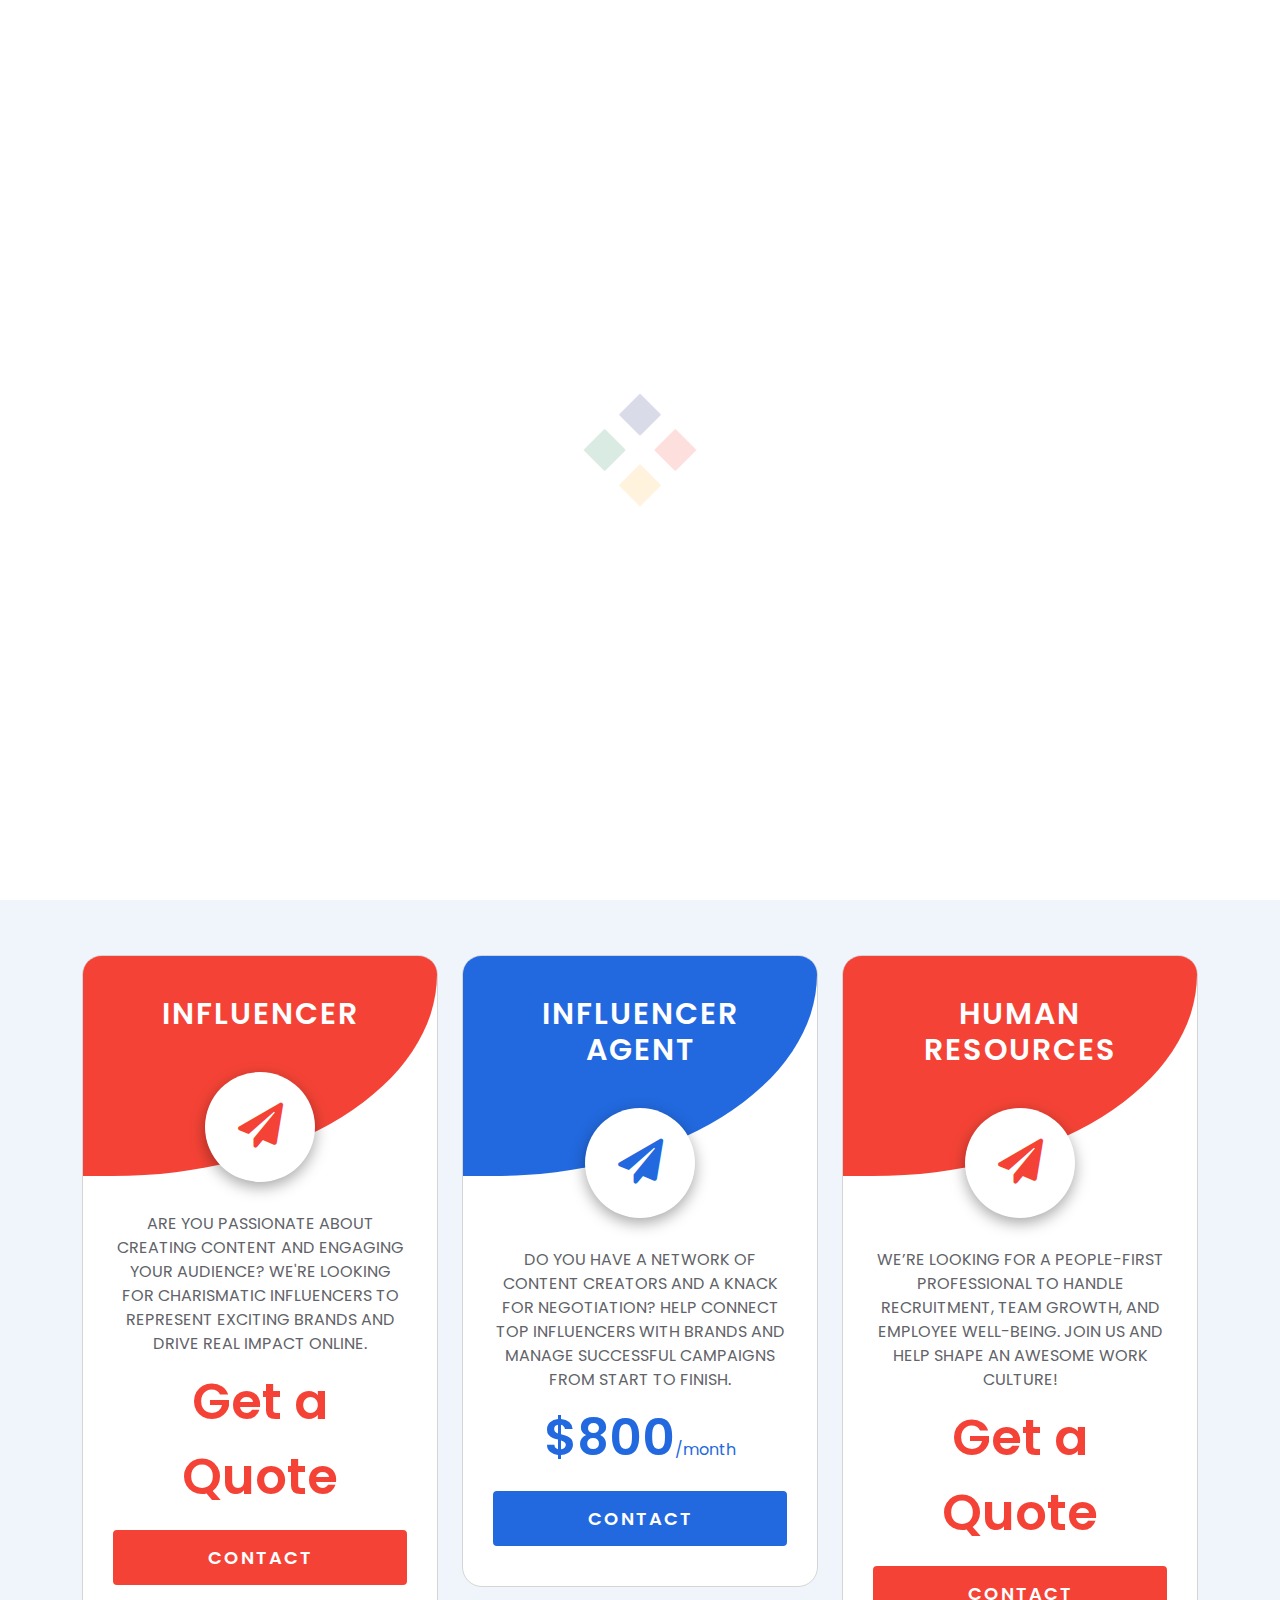
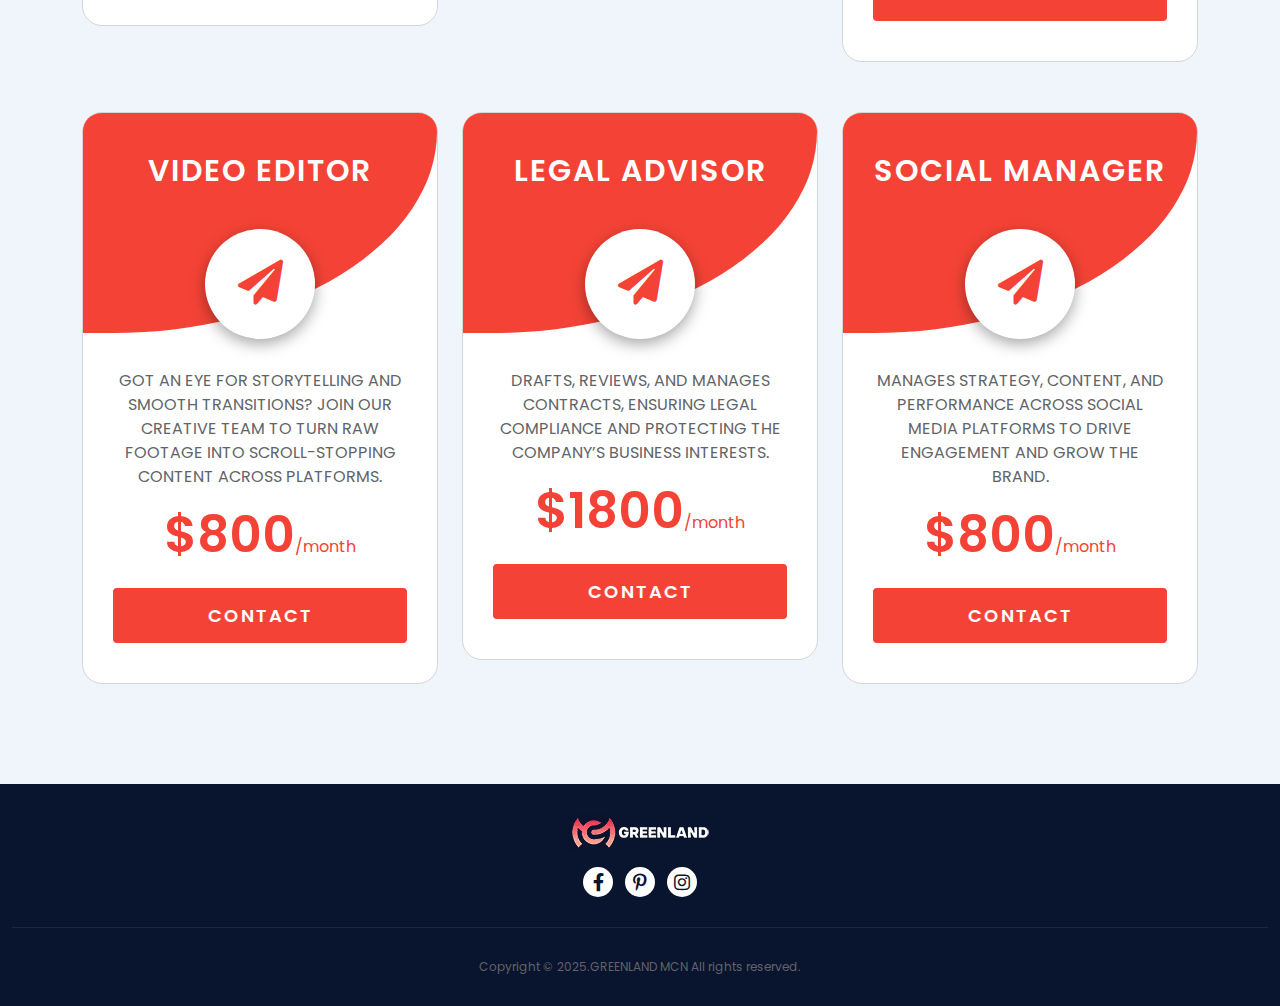
<file: hiring.html>
<!DOCTYPE html>
<html lang="en">
  <head>
<!-- 网站基础信息 -->
<meta charset="UTF-8">
<meta name="viewport" content="width=device-width, initial-scale=1.0">
<meta name="description" content="Greenland MCN Official Recruitment Platform. Join us and embark on a new career chapter! Offering various positions, we welcome dream-driven individuals.">
<meta name="keywords" content="Greenland MCN, Recruitment, Job Opportunities, MCN Agency, Self-Media, Career Development">
<meta name="author" content="Greenland MCN Team">

<!-- Open Graph 数据（Facebook、WhatsApp、Telegram等使用） -->
<meta property="og:title" content="Greenland MCN - Talent Recruitment, Start a New Chapter">
<meta property="og:description" content="Greenland MCN Official Recruitment Platform. Multiple positions open for recruitment, welcome to join our big family!">
<meta property="og:image" content="https://www.greenlandmcn.com/static/picture/preview.jpg">
<meta property="og:url" content="https://www.greenlandmcn.com/">
<meta property="og:site_name" content="Greenland MCN">
<meta property="og:type" content="website">

<!-- Twitter（X）分享数据 -->
<meta name="twitter:card" content="summary_large_image">
<meta name="twitter:title" content="Greenland MCN - Talent Recruitment, Start a New Chapter">
<meta name="twitter:description" content="Multiple Positions Actively Recruiting! Join Greenland MCN and become a better you.">
<meta name="twitter:image" content="https://www.greenlandmcn.com/static/picture/preview.jpg">
<meta name="twitter:url" content="https://www.greenlandmcn.com/">
    <!-- Title -->
    <title>GREENLAND MCN</title>
    <!-- Favicon -->
    <link rel="icon" type="image/x-icon" href="https://www.greenlandmcn.com/static/picture/favicon.ico">
    <!-- Bootstrap Stylesheet -->
    <link rel="stylesheet" href="static/css/bootstrap.min.css">
    <!-- Fontawesome Stylesheet -->
    <link rel="stylesheet" href="static/css/all.css">
    <!-- Remix Icon Stylesheet -->
    <link rel="stylesheet" href="static/css/remixicon.css">
    <!-- Magnific Popup Stylesheet -->
    <link rel="stylesheet" href="static/css/magnific-popup.css">
    <!-- Owl Carousel Stylesheet -->
    <link rel="stylesheet" href="static/css/owl-theme.min.css">
    <link rel="stylesheet" href="static/css/owl-carousel.min.css">
    <!-- Scroll to top Stylesheet -->
    <link rel="stylesheet" href="static/css/back-to-top.css">
    <!-- Main Stylesheet -->
    <link rel="stylesheet" href="static/css/style.css">
    <!-- Animation Stylesheet -->
    <link rel="stylesheet" href="static/css/animate.css">
    <!-- Responsive Stylesheet -->
    <link rel="stylesheet" href="static/css/responsive.css">
  </head>

  <body>
    <!-- ========= PRELOADER ========= -->
    <div id="preloader">
      <div class="loading">
        <div class="loader">
          <div></div>
          <div></div>
          <div></div>
          <div></div>
        </div>
      </div>
    </div>
    <!-- ========= HEADER START ========= -->
    <header class="inner-header">
      <!-- NAVIGATION BAR -->
      <nav class="navbar navbar-expand-lg navigation">
        <div class="container">
          <a class="navbar-brand logo" href="index.html"><img src="static/picture/GMLOGO.avif" class="img-fluid" alt="CraftLab"></a>
          <button class="navbar-toggler" type="button" data-bs-toggle="collapse" data-bs-target="#mainav">
            <i class="fas fa-bars text-white"></i>
          </button>
          <div class="collapse navbar-collapse menu" id="mainav">
            <ul class="navbar-nav ms-auto text-center">
              <li class="nav-item">
                <a class="nav-link" href="index.html">Home</a>
              </li>
              <li class="nav-item">
                <a class="nav-link" href="about.html">About</a>
              </li>
              <li class="nav-item">
                <a class="nav-link active" href="">Hiring</a>
              </li>
              <li class="nav-item">
                <a class="nav-link" href="testimonial.html">Testimonial</a>
              </li>
              <li class="nav-item">
                <a class="nav-link" href="faq.html">Faq</a>
              </li>
              <li class="nav-item">
                <a class="nav-link btn btn1" href="hiring.html">Contact</a>
              </li>
            </ul>
          </div>
        </div>
      </nav>
      <!-- BANNER -->
      <section class="banner">
        <div class="container">
          <div class="row justify-content-between">
            <!-- banner single -->
            <div class="col-md-7 align-self-center">
              <div class="banner-single">
                <h1>Join Our Team</h1>
                <p>
                  Are you passionate about innovation and looking to make an impact in the digital world? GREENLAND MCN is always on the lookout for talented, driven individuals to join our dynamic team. Whether you're an expert in social media, content creation, or business strategy, we offer exciting opportunities to grow with us. Check out our open positions and take the next step in your career today!
                </p>
                
              </div>
            </div>
            <!-- banner single -->
            <div class="col-md-5 align-self-center">
              <div class="banner-single text-center">
                <img src="static/picture/GM2.avif" class="img-fluid" alt="CraftLab">
              </div>
            </div>
            <!--/ banner single -->
          </div>
        </div>
      </section>
    </header>
    <!-- ========= HEADER END ========= -->
    <!-- ========= PACKAGE START ========= -->
    <section class="pkg">
      <div class="container">
        <!-- section-title -->
        <div class="section-title text-center">
          <h2 class="csubtitle">Hiring</h2>
          <h3 class="ctitle">Our Positions</h3>
        </div>
        <div class="row justify-content-center">
          <!-- pricing single -->
          <div class="col-lg-4 col-md-6 pkg-single">
            <div class="pricingTable">
              <div class="pricingTable-header">
                <h2>Influencer</h2>
              </div>
              <div class="pricing-icon">
                <i class="fas fa-paper-plane"></i>
              </div>
              <ul class="list-unstyled m-0">
                <li>Are you passionate about creating content and engaging your audience? We're looking for charismatic influencers to represent exciting brands and drive real impact online.</li>
              </ul>
              <div class="price-value"><span>Get a Quote</span></div>
              <div class="signup-btn"><a href="mailto:hrintmick@greenlandmcn.com" class="btn">Contact</a></div>
            </div>
          </div>
          <!-- pricing single -->
          <div class="col-lg-4 col-md-6 pkg-single">
            <div class="pricingTable">
              <div class="pricingTable-header">
                <h2>Influencer Agent</h2>
              </div>
              <div class="pricing-icon">
                <i class="fas fa-paper-plane"></i>
              </div>
              <ul class="list-unstyled m-0">
                <li>Do you have a network of content creators and a knack for negotiation? Help connect top influencers with brands and manage successful campaigns from start to finish.</li>
              </ul>
              <div class="price-value"><span>$800</span>/month</div>
              <div class="signup-btn"><a href="mailto:hrintmick@greenlandmcn.com" class="btn">Contact</a></div>
            </div>
          </div>
          <!-- pricing single -->
          <div class="col-lg-4 col-md-6 pkg-single">
            <div class="pricingTable">
              <div class="pricingTable-header">
                <h2>Human Resources</h2>
              </div>
              <div class="pricing-icon">
                <i class="fas fa-paper-plane"></i>
              </div>
              <ul class="list-unstyled m-0">
                <li>We’re looking for a people-first professional to handle recruitment, team growth, and employee well-being. Join us and help shape an awesome work culture!</li>
              </ul>
              <div class="price-value"><span>Get a Quote</span></div>
              <div class="signup-btn"><a href="mailto:hrintmick@greenlandmcn.com" class="btn">Contact</a></div>
            </div>
          </div>
          <!-- pricing single -->
          <div class="col-lg-4 col-md-6 pkg-single">
            <div class="pricingTable">
              <div class="pricingTable-header">
                <h2>Video Editor</h2>
              </div>
              <div class="pricing-icon">
                <i class="fas fa-paper-plane"></i>
              </div>
              <ul class="list-unstyled m-0">
                <li>Got an eye for storytelling and smooth transitions? Join our creative team to turn raw footage into scroll-stopping content across platforms.</li>
              </ul>
              <div class="price-value"><span>$800</span>/month</div>
              <div class="signup-btn"><a href="mailto:hrintmick@greenlandmcn.com" class="btn">Contact</a></div>
            </div>
          </div>
          <!-- pricing single -->
          <div class="col-lg-4 col-md-6 pkg-single">
            <div class="pricingTable">
              <div class="pricingTable-header">
                <h2>Legal Advisor</h2>
              </div>
              <div class="pricing-icon">
                <i class="fas fa-paper-plane"></i>
              </div>
              <ul class="list-unstyled m-0">
                <li>Drafts, reviews, and manages contracts, ensuring legal compliance and protecting the company’s business interests.</li>
              </ul>
              <div class="price-value"><span>$1800</span>/month</div>
              <div class="signup-btn"><a href="mailto:hrintmick@greenlandmcn.com" class="btn">Contact</a></div>
            </div>
          </div>
          <!-- pricing single -->
          <div class="col-lg-4 col-md-6 pkg-single">
            <div class="pricingTable">
              <div class="pricingTable-header">
                <h2>Social Manager</h2>
              </div>
              <div class="pricing-icon">
                <i class="fas fa-paper-plane"></i>
              </div>
              <ul class="list-unstyled m-0">
                <li>Manages strategy, content, and performance across social media platforms to drive engagement and grow the brand.</li>
              </ul>
              <div class="price-value"><span>$800</span>/month</div>
              <div class="signup-btn"><a href="mailto:hrintmick@greenlandmcn.com" class="btn">Contact</a></div>
            </div>
          </div>
          <!--/ pricing single -->
        </div>
      </div>
    </section>
    <!-- ========= PACKAGE END ========= -->
    <!-- ========= CONTACT START ========= -->
    
    <!-- ========= CONTACT END ========= -->
    <!-- ========= FOOTER ========= -->
    <footer>
      <div class="container-fluid">
        <img src="static/picture/GMLOGO.avif" class="img-fluid" alt="CraftLab">
        <ul class="list-inline mb-0 mt-3">
          <li class="list-inline-item">
            <a href="https://www.facebook.com/greenlandmcn/"><i class="fab fa-facebook-f" aria-hidden="true"></i></a>
          </li>

          <li class="list-inline-item">
            <a href="#"><i class="fab fa-pinterest-p" aria-hidden="true"></i></a>
          </li>
          <li class="list-inline-item">
            <a href="https://www.instagram.com/greenland_mcn/"><i class="fab fa-instagram" aria-hidden="true"></i></a>
          </li>
        </ul>
        <hr>
        <small class="d-block">Copyright &copy; 2025.GREENLAND MCN All rights reserved.<a target="_blank" href="https://sc.chinaz.com/moban/"></a></small>
      </div>
    </footer>
    <!-- ========= Scroll to top ========= -->
    <a href="#" class="bck"></a>
    <!-- ========= MODAL ========= -->
    <div class="modal trialmodal" id="freetrial">
      <div class="modal-dialog modal-dialog-centered">
        <div class="modal-content">
          <button type="button" class="btn-close close" data-bs-dismiss="modal">
            X
          </button>
          <div class="modal-content">
            <div class="modal-body">
              <div class="modal-icon">
                <img src="static/picture/register.png" class="img-fluid" alt="CraftLab">
              </div>
              <h2 class="cheading">Hello User! <span>Welcome back</span></h2>
              <form action="#" class="modalForm">
                <div class="form-floating mb-3">
                  <input type="text" class="form-control" placeholder="Username" name="usrname" required>
                  <label>Username</label>
                </div>
                <div class="form-floating mb-3">
                  <input type="email" class="form-control" placeholder="Email" name="uemail" required>
                  <label>Email</label>
                </div>
                <div class="form-floating mb-3">
                  <input type="password" class="form-control" placeholder="Password" name="pw" required>
                  <label>Password</label>
                </div>
                <input class="btn btn-lg fw-normal text-white btn-block w-100 bg-blue" type="submit" name="login" value="Free Login">
                <div class="mt-3" id="sucess_modal">
                  <div class="alert alert-success text-center text-green" role="alert">
                    <i class="fas fa-check-circle me-2"></i>Thank You!
                    Successfully LoggedIn
                  </div>
                </div>
              </form>
            </div>
            <div class="modal-footer">
              <ul class="list-inline m-0 text-center">
                <li class="list-inline-item">
                  <a href="#">Forgot Password ?</a>
                </li>
                <li class="list-inline-item">|</li>
                <li class="list-inline-item"><a href="#">Sign Up</a></li>
              </ul>
            </div>
          </div>
        </div>
      </div>
    </div>
    <!-- ========= Js Files ========= -->
    <!-- Main Js -->
    <script src="static/js/jquery-1.12.4.js"></script>
    <!-- Popper Js -->
    <script src="static/js/popper.min.js"></script>
    <!-- Bootstrap Js -->
    <script src="static/js/bootstrap.min.js"></script>
    <!-- Magnific Popup Js -->
    <script src="static/js/magnific-popup.min.js"></script>
    <!-- Owl Carousel Js -->
    <script src="static/js/owl-carousel.min.js"></script>
    <!-- Scroll to top Js -->
    <script src="static/js/back-to-top.js"></script>
    <!-- Custom Js -->
    <script src="static/js/custom.js"></script>
	  <!--Start of Tawk.to Script-->
<script type="text/javascript">
var Tawk_API=Tawk_API||{}, Tawk_LoadStart=new Date();
(function(){
var s1=document.createElement("script"),s0=document.getElementsByTagName("script")[0];
s1.async=true;
s1.src='https://embed.tawk.to/680fb0683c8bdb190aa64859/1ipuki614';
s1.charset='UTF-8';
s1.setAttribute('crossorigin','*');
s0.parentNode.insertBefore(s1,s0);
})();
</script>
<!--End of Tawk.to Script-->
  </body>
</html>
</file>
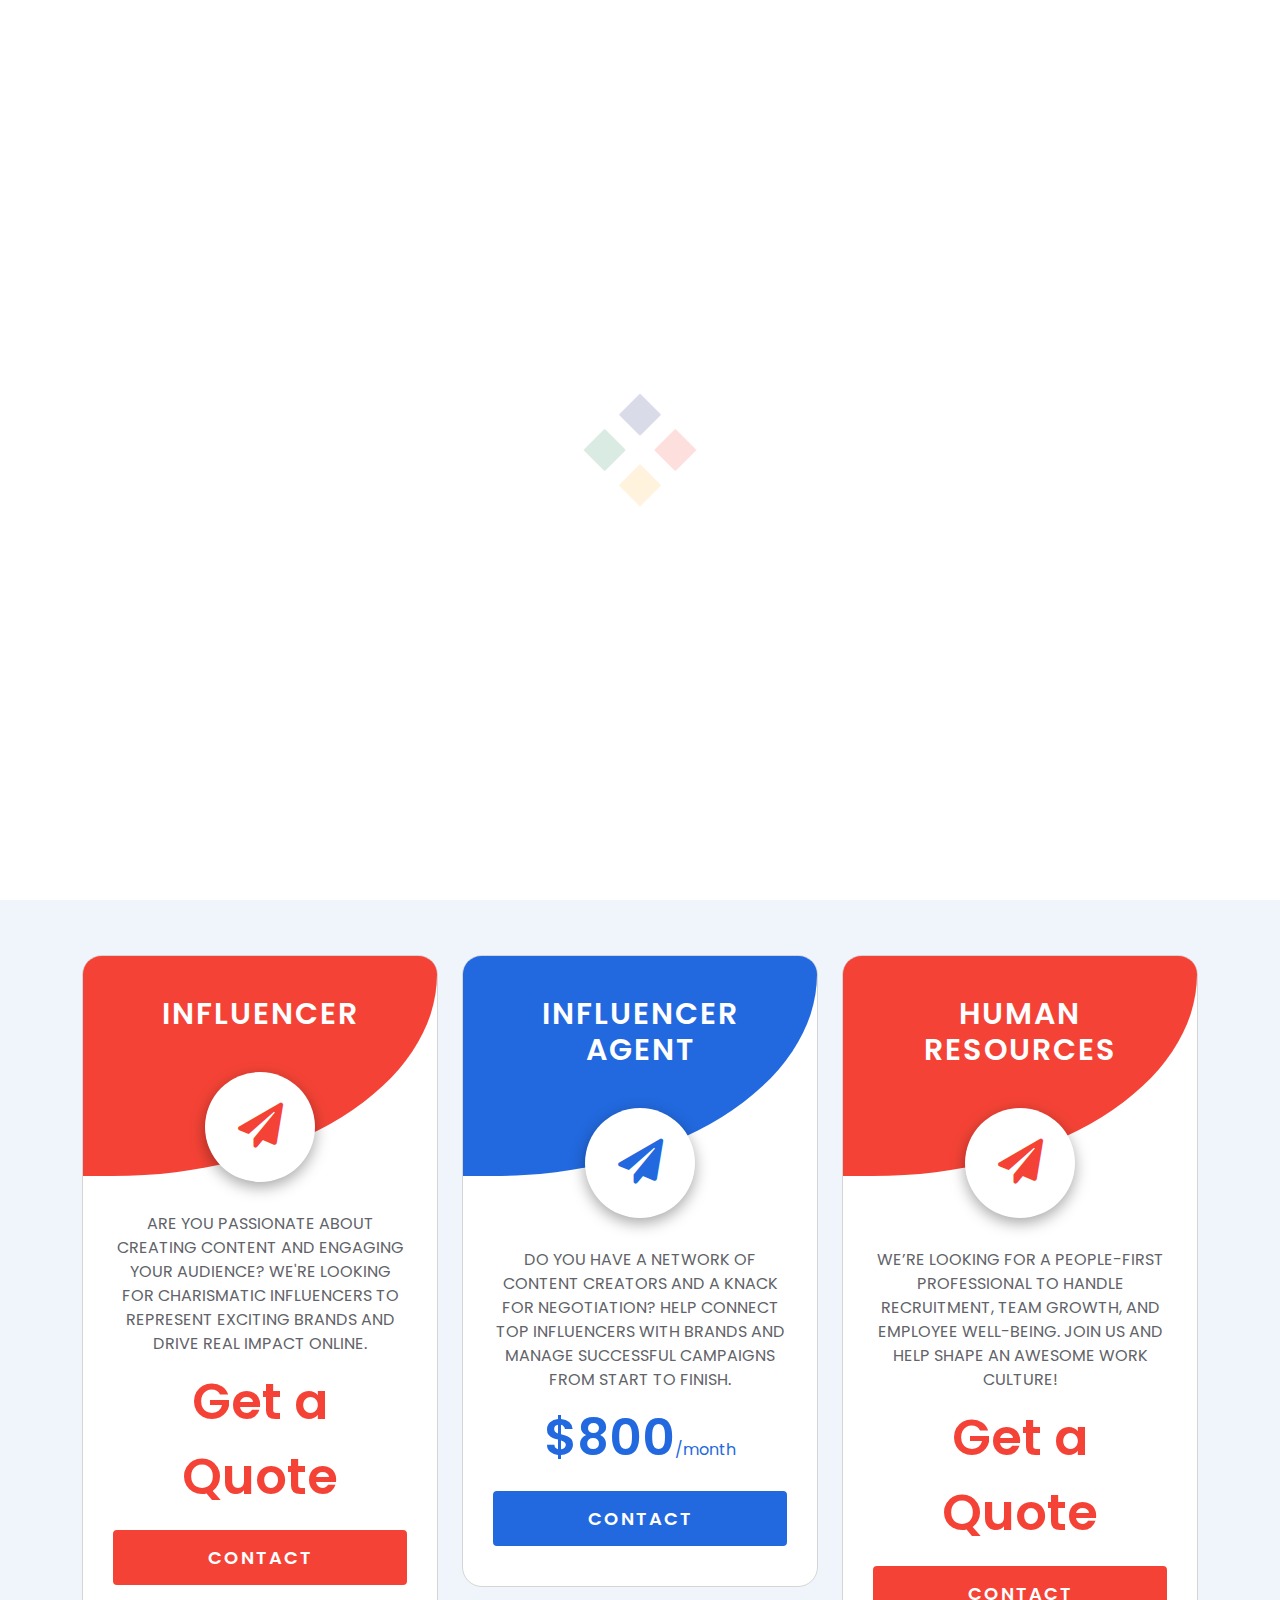
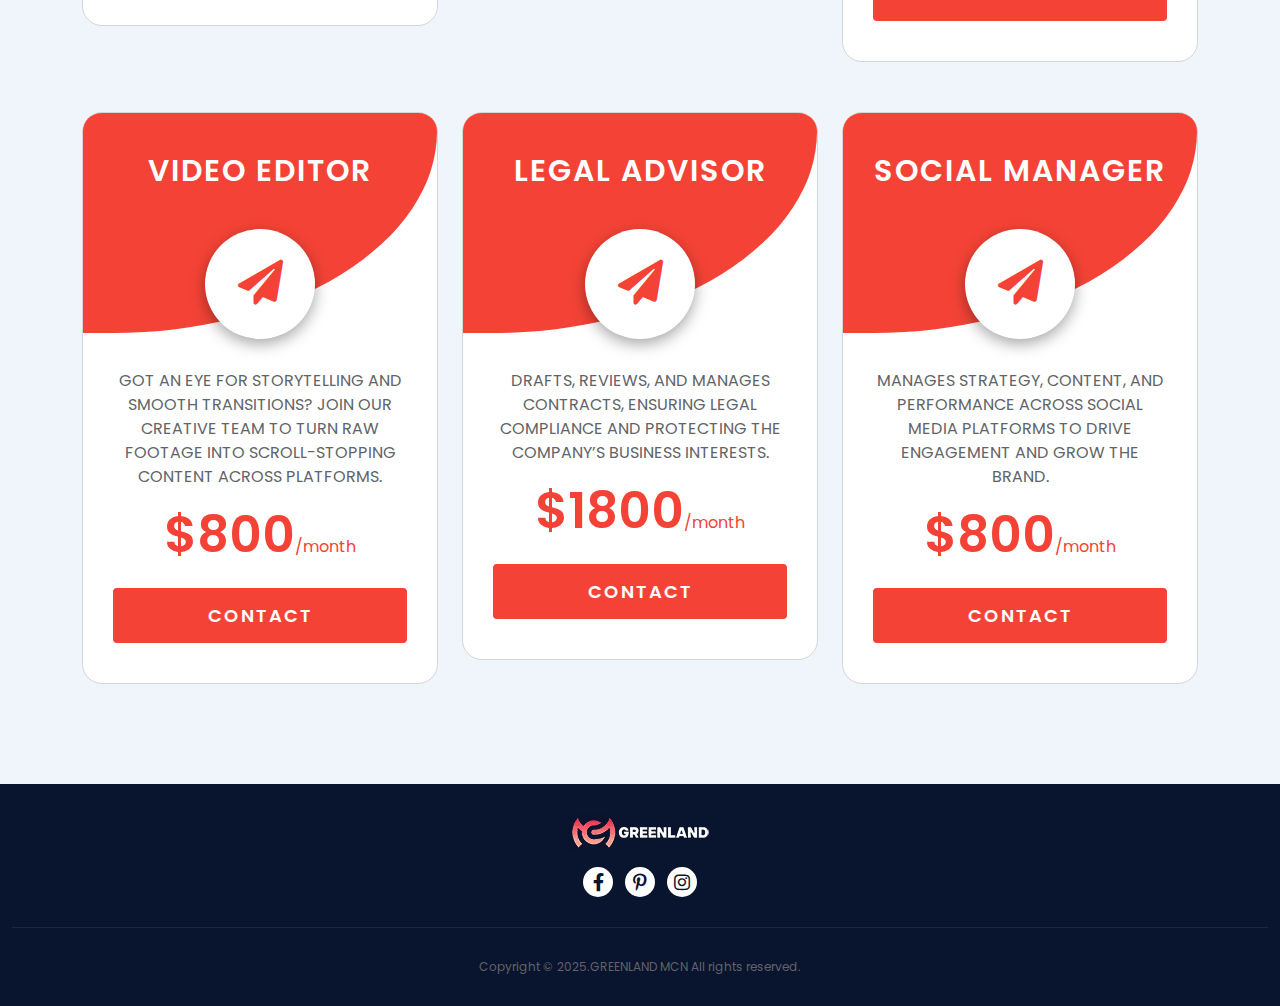
<file: pricing.html>
<!DOCTYPE html>
<html lang="en">
  <head>
<!-- 网站基础信息 -->
<meta charset="UTF-8">
<meta name="viewport" content="width=device-width, initial-scale=1.0">
<meta name="description" content="Greenland MCN Official Recruitment Platform. Join us and embark on a new career chapter! Offering various positions, we welcome dream-driven individuals.">
<meta name="keywords" content="Greenland MCN, Recruitment, Job Opportunities, MCN Agency, Self-Media, Career Development">
<meta name="author" content="Greenland MCN Team">

<!-- Open Graph 数据（Facebook、WhatsApp、Telegram等使用） -->
<meta property="og:title" content="Greenland MCN - Talent Recruitment, Start a New Chapter">
<meta property="og:description" content="Greenland MCN Official Recruitment Platform. Multiple positions open for recruitment, welcome to join our big family!">
<meta property="og:image" content="https://www.greenlandmcn.com/static/picture/preview.jpg">
<meta property="og:url" content="https://www.greenlandmcn.com/">
<meta property="og:site_name" content="Greenland MCN">
<meta property="og:type" content="website">

<!-- Twitter（X）分享数据 -->
<meta name="twitter:card" content="summary_large_image">
<meta name="twitter:title" content="Greenland MCN - Talent Recruitment, Start a New Chapter">
<meta name="twitter:description" content="Multiple Positions Actively Recruiting! Join Greenland MCN and become a better you.">
<meta name="twitter:image" content="https://www.greenlandmcn.com/static/picture/preview.jpg">
<meta name="twitter:url" content="https://www.greenlandmcn.com/">
    <!-- Title -->
    <title>GREENLAND MCN</title>
    <!-- Favicon -->
    <link rel="icon" type="image/x-icon" href="https://www.greenlandmcn.com/static/picture/favicon.ico">
    <!-- Bootstrap Stylesheet -->
    <link rel="stylesheet" href="static/css/bootstrap.min.css">
    <!-- Fontawesome Stylesheet -->
    <link rel="stylesheet" href="static/css/all.css">
    <!-- Remix Icon Stylesheet -->
    <link rel="stylesheet" href="static/css/remixicon.css">
    <!-- Magnific Popup Stylesheet -->
    <link rel="stylesheet" href="static/css/magnific-popup.css">
    <!-- Owl Carousel Stylesheet -->
    <link rel="stylesheet" href="static/css/owl-theme.min.css">
    <link rel="stylesheet" href="static/css/owl-carousel.min.css">
    <!-- Scroll to top Stylesheet -->
    <link rel="stylesheet" href="static/css/back-to-top.css">
    <!-- Main Stylesheet -->
    <link rel="stylesheet" href="static/css/style.css">
    <!-- Animation Stylesheet -->
    <link rel="stylesheet" href="static/css/animate.css">
    <!-- Responsive Stylesheet -->
    <link rel="stylesheet" href="static/css/responsive.css">
  </head>

  <body>
    <!-- ========= PRELOADER ========= -->
    <div id="preloader">
      <div class="loading">
        <div class="loader">
          <div></div>
          <div></div>
          <div></div>
          <div></div>
        </div>
      </div>
    </div>
    <!-- ========= HEADER START ========= -->
    <header class="inner-header">
      <!-- NAVIGATION BAR -->
      <nav class="navbar navbar-expand-lg navigation">
        <div class="container">
          <a class="navbar-brand logo" href="index.html"><img src="static/picture/GMLOGO.avif" class="img-fluid" alt="CraftLab"></a>
          <button class="navbar-toggler" type="button" data-bs-toggle="collapse" data-bs-target="#mainav">
            <i class="fas fa-bars text-white"></i>
          </button>
          <div class="collapse navbar-collapse menu" id="mainav">
            <ul class="navbar-nav ms-auto text-center">
              <li class="nav-item">
                <a class="nav-link" href="index.html">Home</a>
              </li>
              <li class="nav-item">
                <a class="nav-link" href="about.html">About</a>
              </li>
              <li class="nav-item">
                <a class="nav-link active" href="">Hiring</a>
              </li>
              <li class="nav-item">
                <a class="nav-link" href="testimonial.html">Testimonial</a>
              </li>
              <li class="nav-item">
                <a class="nav-link" href="faq.html">Faq</a>
              </li>
              <li class="nav-item">
                <a class="nav-link btn btn1" href="hiring.html">Contact</a>
              </li>
            </ul>
          </div>
        </div>
      </nav>
      <!-- BANNER -->
      <section class="banner">
        <div class="container">
          <div class="row justify-content-between">
            <!-- banner single -->
            <div class="col-md-7 align-self-center">
              <div class="banner-single">
                <h1>Join Our Team</h1>
                <p>
                  Are you passionate about innovation and looking to make an impact in the digital world? GREENLAND MCN is always on the lookout for talented, driven individuals to join our dynamic team. Whether you're an expert in social media, content creation, or business strategy, we offer exciting opportunities to grow with us. Check out our open positions and take the next step in your career today!
                </p>
                
              </div>
            </div>
            <!-- banner single -->
            <div class="col-md-5 align-self-center">
              <div class="banner-single text-center">
                <img src="static/picture/GM2.avif" class="img-fluid" alt="CraftLab">
              </div>
            </div>
            <!--/ banner single -->
          </div>
        </div>
      </section>
    </header>
    <!-- ========= HEADER END ========= -->
    <!-- ========= PACKAGE START ========= -->
    <section class="pkg">
      <div class="container">
        <!-- section-title -->
        <div class="section-title text-center">
          <h2 class="csubtitle">Hiring</h2>
          <h3 class="ctitle">Our Positions</h3>
        </div>
        <div class="row justify-content-center">
          <!-- pricing single -->
          <div class="col-lg-4 col-md-6 pkg-single">
            <div class="pricingTable">
              <div class="pricingTable-header">
                <h2>Influencer</h2>
              </div>
              <div class="pricing-icon">
                <i class="fas fa-paper-plane"></i>
              </div>
              <ul class="list-unstyled m-0">
                <li>Are you passionate about creating content and engaging your audience? We're looking for charismatic influencers to represent exciting brands and drive real impact online.</li>
              </ul>
              <div class="price-value"><span>Get a Quote</span></div>
              <div class="signup-btn"><a href="https://wa.me/37254702476" class="btn">Contact</a></div>
            </div>
          </div>
          <!-- pricing single -->
          <div class="col-lg-4 col-md-6 pkg-single">
            <div class="pricingTable">
              <div class="pricingTable-header">
                <h2>Influencer Agent</h2>
              </div>
              <div class="pricing-icon">
                <i class="fas fa-paper-plane"></i>
              </div>
              <ul class="list-unstyled m-0">
                <li>Do you have a network of content creators and a knack for negotiation? Help connect top influencers with brands and manage successful campaigns from start to finish.</li>
              </ul>
              <div class="price-value"><span>$800</span>/month</div>
              <div class="signup-btn"><a href="https://wa.me/37257013067" class="btn">Contact</a></div>
            </div>
          </div>
          <!-- pricing single -->
          <div class="col-lg-4 col-md-6 pkg-single">
            <div class="pricingTable">
              <div class="pricingTable-header">
                <h2>Human Resources</h2>
              </div>
              <div class="pricing-icon">
                <i class="fas fa-paper-plane"></i>
              </div>
              <ul class="list-unstyled m-0">
                <li>We’re looking for a people-first professional to handle recruitment, team growth, and employee well-being. Join us and help shape an awesome work culture!</li>
              </ul>
              <div class="price-value"><span>Get a Quote</span></div>
              <div class="signup-btn"><a href="https://wa.me/37254696962" class="btn">Contact</a></div>
            </div>
          </div>
          <!-- pricing single -->
          <div class="col-lg-4 col-md-6 pkg-single">
            <div class="pricingTable">
              <div class="pricingTable-header">
                <h2>Video Editor</h2>
              </div>
              <div class="pricing-icon">
                <i class="fas fa-paper-plane"></i>
              </div>
              <ul class="list-unstyled m-0">
                <li>Got an eye for storytelling and smooth transitions? Join our creative team to turn raw footage into scroll-stopping content across platforms.</li>
              </ul>
              <div class="price-value"><span>$800</span>/month</div>
              <div class="signup-btn"><a href="https://wa.me/37254704728" class="btn">Contact</a></div>
            </div>
          </div>
          <!-- pricing single -->
          <div class="col-lg-4 col-md-6 pkg-single">
            <div class="pricingTable">
              <div class="pricingTable-header">
                <h2>Legal Advisor</h2>
              </div>
              <div class="pricing-icon">
                <i class="fas fa-paper-plane"></i>
              </div>
              <ul class="list-unstyled m-0">
                <li>Drafts, reviews, and manages contracts, ensuring legal compliance and protecting the company’s business interests.</li>
              </ul>
              <div class="price-value"><span>$1800</span>/month</div>
              <div class="signup-btn"><a href="https://wa.me/37254704728" class="btn">Contact</a></div>
            </div>
          </div>
          <!-- pricing single -->
          <div class="col-lg-4 col-md-6 pkg-single">
            <div class="pricingTable">
              <div class="pricingTable-header">
                <h2>Social Manager</h2>
              </div>
              <div class="pricing-icon">
                <i class="fas fa-paper-plane"></i>
              </div>
              <ul class="list-unstyled m-0">
                <li>Manages strategy, content, and performance across social media platforms to drive engagement and grow the brand.</li>
              </ul>
              <div class="price-value"><span>$800</span>/month</div>
              <div class="signup-btn"><a href="https://wa.me/37254702476" class="btn">Contact</a></div>
            </div>
          </div>
          <!--/ pricing single -->
        </div>
      </div>
    </section>
    <!-- ========= PACKAGE END ========= -->
    <!-- ========= CONTACT START ========= -->
    
    <!-- ========= CONTACT END ========= -->
    <!-- ========= FOOTER ========= -->
    <footer>
      <div class="container-fluid">
        <img src="static/picture/GMLOGO.avif" class="img-fluid" alt="CraftLab">
        <ul class="list-inline mb-0 mt-3">
          <li class="list-inline-item">
            <a href="https://www.facebook.com/greenlandmcn/"><i class="fab fa-facebook-f" aria-hidden="true"></i></a>
          </li>

          <li class="list-inline-item">
            <a href="#"><i class="fab fa-pinterest-p" aria-hidden="true"></i></a>
          </li>
          <li class="list-inline-item">
            <a href="https://www.instagram.com/greenland_mcn/"><i class="fab fa-instagram" aria-hidden="true"></i></a>
          </li>
        </ul>
        <hr>
        <small class="d-block">Copyright &copy; 2025.GREENLAND MCN All rights reserved.<a target="_blank" href="https://sc.chinaz.com/moban/"></a></small>
      </div>
    </footer>
    <!-- ========= Scroll to top ========= -->
    <a href="#" class="bck"></a>
    <!-- ========= MODAL ========= -->
    <div class="modal trialmodal" id="freetrial">
      <div class="modal-dialog modal-dialog-centered">
        <div class="modal-content">
          <button type="button" class="btn-close close" data-bs-dismiss="modal">
            X
          </button>
          <div class="modal-content">
            <div class="modal-body">
              <div class="modal-icon">
                <img src="static/picture/register.png" class="img-fluid" alt="CraftLab">
              </div>
              <h2 class="cheading">Hello User! <span>Welcome back</span></h2>
              <form action="#" class="modalForm">
                <div class="form-floating mb-3">
                  <input type="text" class="form-control" placeholder="Username" name="usrname" required>
                  <label>Username</label>
                </div>
                <div class="form-floating mb-3">
                  <input type="email" class="form-control" placeholder="Email" name="uemail" required>
                  <label>Email</label>
                </div>
                <div class="form-floating mb-3">
                  <input type="password" class="form-control" placeholder="Password" name="pw" required>
                  <label>Password</label>
                </div>
                <input class="btn btn-lg fw-normal text-white btn-block w-100 bg-blue" type="submit" name="login" value="Free Login">
                <div class="mt-3" id="sucess_modal">
                  <div class="alert alert-success text-center text-green" role="alert">
                    <i class="fas fa-check-circle me-2"></i>Thank You!
                    Successfully LoggedIn
                  </div>
                </div>
              </form>
            </div>
            <div class="modal-footer">
              <ul class="list-inline m-0 text-center">
                <li class="list-inline-item">
                  <a href="#">Forgot Password ?</a>
                </li>
                <li class="list-inline-item">|</li>
                <li class="list-inline-item"><a href="#">Sign Up</a></li>
              </ul>
            </div>
          </div>
        </div>
      </div>
    </div>
    <!-- ========= Js Files ========= -->
    <!-- Main Js -->
    <script src="static/js/jquery-1.12.4.js"></script>
    <!-- Popper Js -->
    <script src="static/js/popper.min.js"></script>
    <!-- Bootstrap Js -->
    <script src="static/js/bootstrap.min.js"></script>
    <!-- Magnific Popup Js -->
    <script src="static/js/magnific-popup.min.js"></script>
    <!-- Owl Carousel Js -->
    <script src="static/js/owl-carousel.min.js"></script>
    <!-- Scroll to top Js -->
    <script src="static/js/back-to-top.js"></script>
    <!-- Custom Js -->
    <script src="static/js/custom.js"></script>
	  
	  <!--Start of Tawk.to Script-->
<script type="text/javascript">
var Tawk_API=Tawk_API||{}, Tawk_LoadStart=new Date();
(function(){
var s1=document.createElement("script"),s0=document.getElementsByTagName("script")[0];
s1.async=true;
s1.src='https://embed.tawk.to/680fb0683c8bdb190aa64859/1ipuki614';
s1.charset='UTF-8';
s1.setAttribute('crossorigin','*');
s0.parentNode.insertBefore(s1,s0);
})();
</script>
<!--End of Tawk.to Script-->
  </body>
</html>
</file>
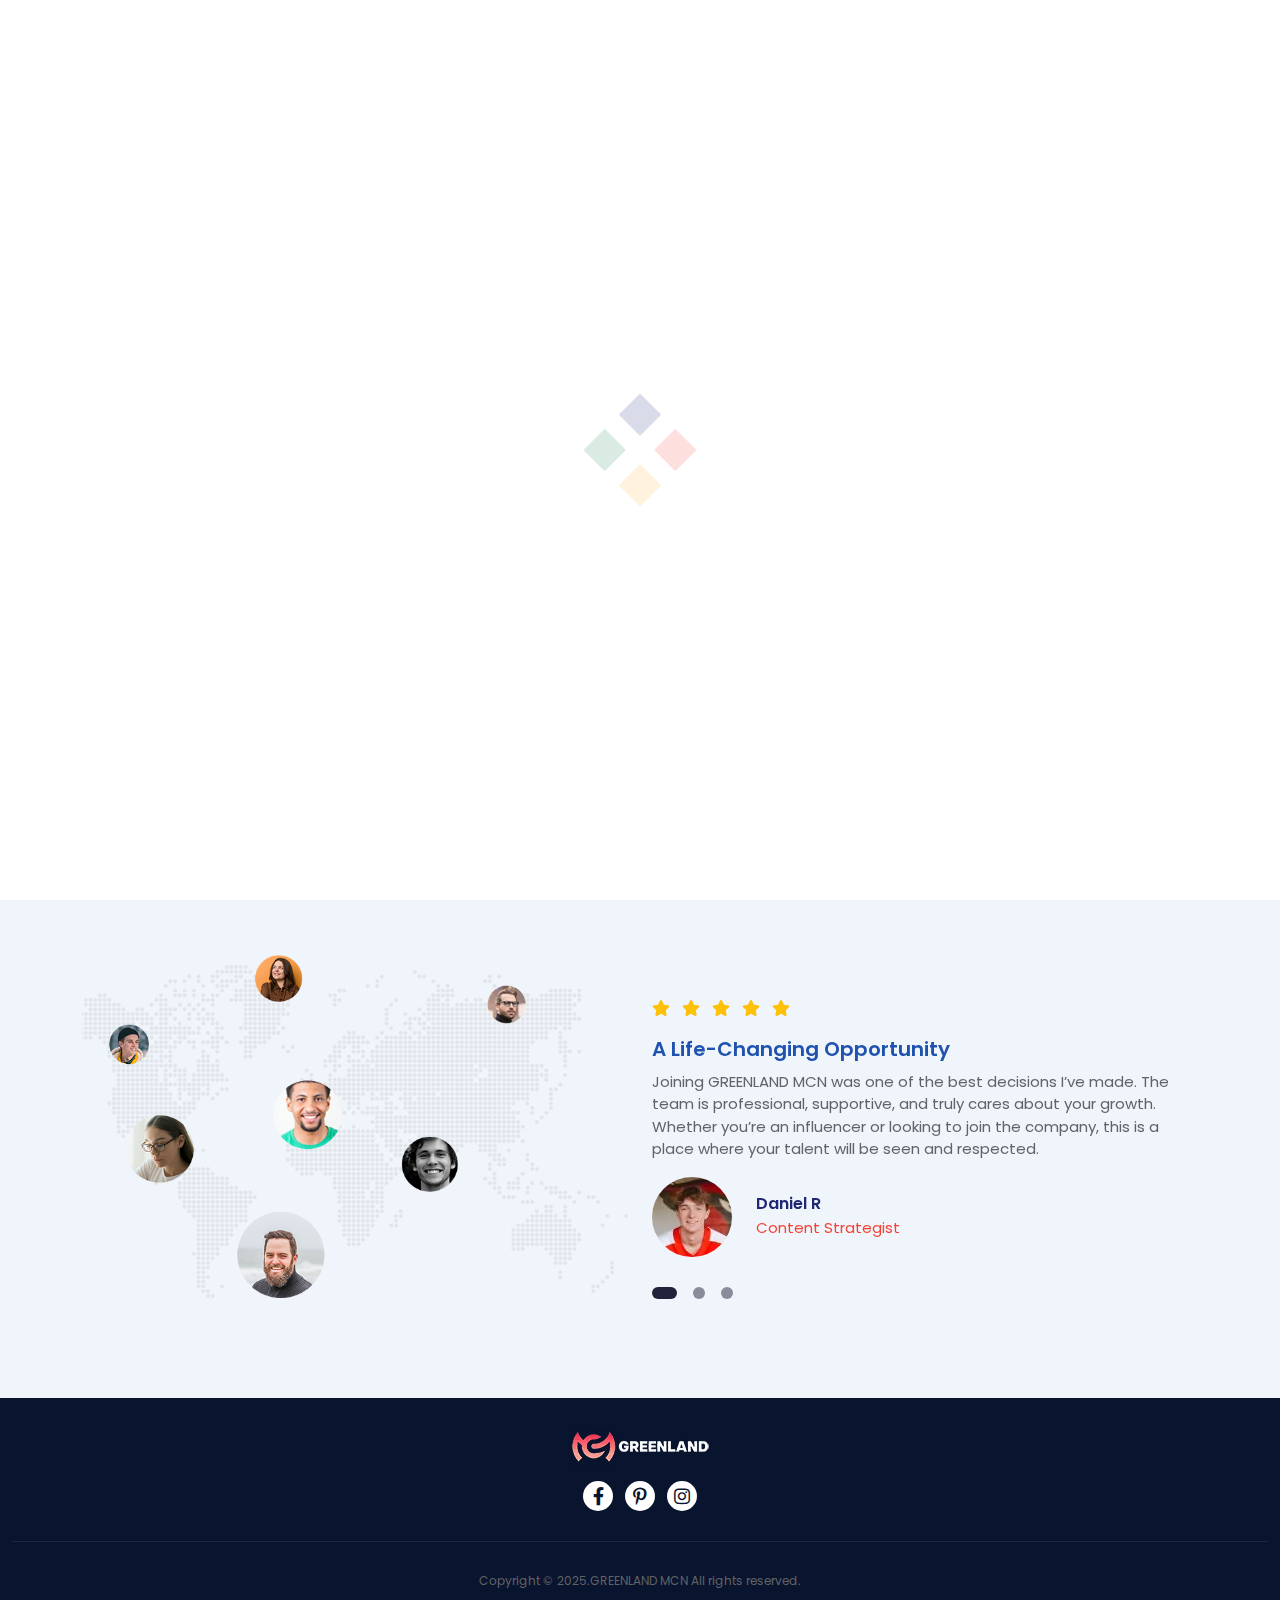
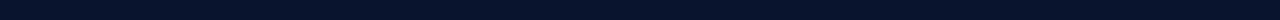
<file: testimonial.html>
<!DOCTYPE html>
<html lang="en">
  <head>
<!-- 网站基础信息 -->
<meta charset="UTF-8">
<meta name="viewport" content="width=device-width, initial-scale=1.0">
<meta name="description" content="Greenland MCN Official Recruitment Platform. Join us and embark on a new career chapter! Offering various positions, we welcome dream-driven individuals.">
<meta name="keywords" content="Greenland MCN, Recruitment, Job Opportunities, MCN Agency, Self-Media, Career Development">
<meta name="author" content="Greenland MCN Team">

<!-- Open Graph 数据（Facebook、WhatsApp、Telegram等使用） -->
<meta property="og:title" content="Greenland MCN - Talent Recruitment, Start a New Chapter">
<meta property="og:description" content="Greenland MCN Official Recruitment Platform. Multiple positions open for recruitment, welcome to join our big family!">
<meta property="og:image" content="https://www.greenlandmcn.com/static/picture/preview.jpg">
<meta property="og:url" content="https://www.greenlandmcn.com/">
<meta property="og:site_name" content="Greenland MCN">
<meta property="og:type" content="website">

<!-- Twitter（X）分享数据 -->
<meta name="twitter:card" content="summary_large_image">
<meta name="twitter:title" content="Greenland MCN - Talent Recruitment, Start a New Chapter">
<meta name="twitter:description" content="Multiple Positions Actively Recruiting! Join Greenland MCN and become a better you.">
<meta name="twitter:image" content="https://www.greenlandmcn.com/static/picture/preview.jpg">
<meta name="twitter:url" content="https://www.greenlandmcn.com/">
    <!-- Title -->
    <title>GREENLAND MCN</title>
    <!-- Favicon -->
    <link rel="icon" type="image/x-icon" href="https://www.greenlandmcn.com/static/picture/favicon.ico">
    <!-- Bootstrap Stylesheet -->
    <link rel="stylesheet" href="static/css/bootstrap.min.css">
    <!-- Fontawesome Stylesheet -->
    <link rel="stylesheet" href="static/css/all.css">
    <!-- Remix Icon Stylesheet -->
    <link rel="stylesheet" href="static/css/remixicon.css">
    <!-- Magnific Popup Stylesheet -->
    <link rel="stylesheet" href="static/css/magnific-popup.css">
    <!-- Owl Carousel Stylesheet -->
    <link rel="stylesheet" href="static/css/owl-theme.min.css">
    <link rel="stylesheet" href="static/css/owl-carousel.min.css">
    <!-- Scroll to top Stylesheet -->
    <link rel="stylesheet" href="static/css/back-to-top.css">
    <!-- Main Stylesheet -->
    <link rel="stylesheet" href="static/css/style.css">
    <!-- Animation Stylesheet -->
    <link rel="stylesheet" href="static/css/animate.css">
    <!-- Responsive Stylesheet -->
    <link rel="stylesheet" href="static/css/responsive.css">
  </head>

  <body>
    <!-- ========= PRELOADER ========= -->
    <div id="preloader">
      <div class="loading">
        <div class="loader">
          <div></div>
          <div></div>
          <div></div>
          <div></div>
        </div>
      </div>
    </div>
    <!-- ========= HEADER START ========= -->
    <header class="inner-header">
      <!-- NAVIGATION BAR -->
      <nav class="navbar navbar-expand-lg navigation">
        <div class="container">
          <a class="navbar-brand logo" href="index.html"><img src="static/picture/GMLOGO.avif" class="img-fluid" alt="CraftLab"></a>
          <button class="navbar-toggler" type="button" data-bs-toggle="collapse" data-bs-target="#mainav">
            <i class="fas fa-bars text-white"></i>
          </button>
          <div class="collapse navbar-collapse menu" id="mainav">
            <ul class="navbar-nav ms-auto text-center">
              <li class="nav-item">
                <a class="nav-link" href="index.html">Home</a>
              </li>
              <li class="nav-item">
                <a class="nav-link" href="about.html">About</a>
              </li>
              <li class="nav-item">
                <a class="nav-link" href="hiring.html">Hiring</a>
              </li>
              <li class="nav-item">
                <a class="nav-link active" href="">Testimonial</a>
              </li>
              <li class="nav-item">
                <a class="nav-link" href="faq.html">Faq</a>
              </li>
              <li class="nav-item">
                <a class="nav-link btn btn1" href="hiring.html">Contact</a>
              </li>
            </ul>
          </div>
        </div>
      </nav>
      <!-- BANNER -->
      <section class="banner">
        <div class="container">
          <div class="row justify-content-between">
            <!-- banner single -->
            <div class="col-md-7 align-self-center">
              <div class="banner-single">
                <h1>Seeing is believing</h1>
                <p>
                  experiencing it yourself is the only way to truly understand its value.
                </p>
                
              </div>
            </div>
            <!-- banner single -->
            <div class="col-md-5 align-self-center">
              <div class="banner-single text-center">
                <img src="static/picture/GM2.avif" class="img-fluid" alt="CraftLab">
              </div>
            </div>
            <!--/ banner single -->
          </div>
        </div>
      </section>
    </header>
    <!-- ========= HEADER END ========= -->
    <!-- ========= TESTIMONIAL START ========= -->
    <section class="review">
      <div class="container">
        <!-- section-title -->
        <div class="section-title text-center">
          <h2 class="csubtitle">our testimonial</h2>
          <h3 class="ctitle">Meet Clients' Satisfaction</h3>
        </div>
        <div class="row">
          <!-- review single -->
          <div class="col-md-6 align-self-center">
            <div class="review-single text-center">
              <img src="static/picture/015.png" class="img-fluid" alt="CraftLab">
            </div>
          </div>
          <!-- review single -->
          <div class="col-md-6 align-self-center">
            <div class="review-single">
              <!-- carousel -->
              <div id="tcarousel" class="carousel slide" data-bs-ride="carousel">
                <div class="carousel-indicators tcarousel-indicator">
                  <button type="button" data-bs-target="#tcarousel" data-bs-slide-to="0" class="active"></button>
                  <button type="button" data-bs-target="#tcarousel" data-bs-slide-to="1"></button>
                  <button type="button" data-bs-target="#tcarousel" data-bs-slide-to="2"></button>
                </div>
                <div class="carousel-inner">
                  <!-- carousel-item -->
                  <div class="carousel-item active">
                    <ul class="list-inline mb-3">
                      <li class="list-inline-item">
                        <i class="fas fa-star text-warning" aria-hidden="true"></i>
                      </li>
                      <li class="list-inline-item">
                        <i class="fas fa-star text-warning" aria-hidden="true"></i>
                      </li>
                      <li class="list-inline-item">
                        <i class="fas fa-star text-warning" aria-hidden="true"></i>
                      </li>
                      <li class="list-inline-item">
                        <i class="fas fa-star text-warning" aria-hidden="true"></i>
                      </li>
                      <li class="list-inline-item">
                        <i class="fas fa-star text-warning" aria-hidden="true"></i>
                      </li>
                    </ul>
                    <h3 class="cheading">A Life-Changing Opportunity</h3>
                    <p class="mb-3">
                      Joining GREENLAND MCN was one of the best decisions I’ve made. The team is professional, supportive, and truly cares about your growth. Whether you’re an influencer or looking to join the company, this is a place where your talent will be seen and respected.
                    </p>
                    <div class="d-flex justify-content-center justify-content-md-start">
                      <div class="me-4">
                        <img src="static/picture/02.avif" class="img-fluid rounded-circle" alt="client">
                      </div>
                      <div class="align-self-center">
                        <h6 class="mb-1">Daniel R</h6>
                        <p class="text-red m-0">Content Strategist</p>
                      </div>
                    </div>
                  </div>
                  <!-- carousel-item end-->
                  <div class="carousel-item">
                    <ul class="list-inline mb-3">
                      <li class="list-inline-item">
                        <i class="fas fa-star text-warning" aria-hidden="true"></i>
                      </li>
                      <li class="list-inline-item">
                        <i class="fas fa-star text-warning" aria-hidden="true"></i>
                      </li>
                      <li class="list-inline-item">
                        <i class="fas fa-star text-warning" aria-hidden="true"></i>
                      </li>
                      <li class="list-inline-item">
                        <i class="fas fa-star text-warning" aria-hidden="true"></i>
                      </li>
                      <li class="list-inline-item">
                        <i class="fas fa-star text-warning" aria-hidden="true"></i>
                      </li>
                    </ul>
                    <h3 class="cheading">
                      A Reliable Partner for Long-Term Success
                    </h3>
                    <p class="mb-3">
                      What impressed me the most about GREENLAND MCN was their structured management, transparency, and respect for every individual. If you’re looking for stability, global perspective, and a place to thrive — this is it.
                    </p>
                    <div class="d-flex justify-content-center justify-content-md-start">
                      <div class="me-4">
                        <img src="static/picture/03.avif" class="img-fluid rounded-circle" alt="client">
                      </div>
                      <div class="align-self-center">
                        <h6 class="mb-1">Kenji T</h6>
                        <p class="text-red m-0">Legal Consultant (Japan)</p>
                      </div>
                    </div>
                  </div>
                  <!-- carousel-item end-->
                  <div class="carousel-item">
                    <ul class="list-inline mb-3">
                      <li class="list-inline-item">
                        <i class="fas fa-star text-warning" aria-hidden="true"></i>
                      </li>
                      <li class="list-inline-item">
                        <i class="fas fa-star text-warning" aria-hidden="true"></i>
                      </li>
                      <li class="list-inline-item">
                        <i class="fas fa-star text-warning" aria-hidden="true"></i>
                      </li>
                      <li class="list-inline-item">
                        <i class="fas fa-star text-warning" aria-hidden="true"></i>
                      </li>
                      <li class="list-inline-item">
                        <i class="fas fa-star text-warning" aria-hidden="true"></i>
                      </li>
                    </ul>
                    <h3 class="cheading">More Than Just a Company</h3>
                    <p class="mb-3">
                      GREENLAND MCN isn’t just a business — it’s a global family. I started as a small creator, and with their help, I turned my passion into a career. I highly recommend anyone who wants to grow in this industry to work with them.
                    </p>
                    <div class="d-flex justify-content-center justify-content-md-start">
                      <div class="me-4">
                        <img src="static/picture/04.avif" class="img-fluid rounded-circle" alt="client">
                      </div>
                      <div class="align-self-center">
                        <h6 class="mb-1">Raphinha</h6>
                        <p class="text-red m-0">Influencer (Brazil)</p>
                      </div>
                    </div>
                  </div>
                  <!--/ carousel-item end-->
                </div>
              </div>
              <!-- carousel -->
            </div>
          </div>
          <!--/ review single -->
        </div>
      </div>
    </section>
    <!-- ========= TESTIMONIAL END ========= -->
    <!-- ========= CONTACT START ========= -->
    
    <!-- ========= CONTACT END ========= -->
    <!-- ========= FOOTER ========= -->
    <footer>
      <div class="container-fluid">
        <img src="static/picture/GMLOGO.avif" class="img-fluid" alt="CraftLab">
        <ul class="list-inline mb-0 mt-3">
          <li class="list-inline-item">
            <a href="https://www.facebook.com/greenlandmcn/"><i class="fab fa-facebook-f" aria-hidden="true"></i></a>
          </li>

          <li class="list-inline-item">
            <a href="#"><i class="fab fa-pinterest-p" aria-hidden="true"></i></a>
          </li>
          <li class="list-inline-item">
            <a href="https://www.instagram.com/greenland_mcn/"><i class="fab fa-instagram" aria-hidden="true"></i></a>
          </li>
        </ul>
        <hr>
        <small class="d-block">Copyright &copy; 2025.GREENLAND MCN All rights reserved.<a target="_blank" href="https://sc.chinaz.com/moban/"></a></small>
      </div>
    </footer>
    <!-- ========= Scroll to top ========= -->
    <a href="#" class="bck"></a>
    <!-- ========= MODAL ========= -->
    <div class="modal trialmodal" id="freetrial">
      <div class="modal-dialog modal-dialog-centered">
        <div class="modal-content">
          <button type="button" class="btn-close close" data-bs-dismiss="modal">
            X
          </button>
          <div class="modal-content">
            <div class="modal-body">
              <div class="modal-icon">
                <img src="static/picture/register.png" class="img-fluid" alt="CraftLab">
              </div>
              <h2 class="cheading">Hello User! <span>Welcome back</span></h2>
              <form action="#" class="modalForm">
                <div class="form-floating mb-3">
                  <input type="text" class="form-control" placeholder="Username" name="usrname" required>
                  <label>Username</label>
                </div>
                <div class="form-floating mb-3">
                  <input type="email" class="form-control" placeholder="Email" name="uemail" required>
                  <label>Email</label>
                </div>
                <div class="form-floating mb-3">
                  <input type="password" class="form-control" placeholder="Password" name="pw" required>
                  <label>Password</label>
                </div>
                <input class="btn btn-lg fw-normal text-white btn-block w-100 bg-blue" type="submit" name="login" value="Free Login">
                <div class="mt-3" id="sucess_modal">
                  <div class="alert alert-success text-center text-green" role="alert">
                    <i class="fas fa-check-circle me-2"></i>Thank You!
                    Successfully LoggedIn
                  </div>
                </div>
              </form>
            </div>
            <div class="modal-footer">
              <ul class="list-inline m-0 text-center">
                <li class="list-inline-item">
                  <a href="#">Forgot Password ?</a>
                </li>
                <li class="list-inline-item">|</li>
                <li class="list-inline-item"><a href="#">Sign Up</a></li>
              </ul>
            </div>
          </div>
        </div>
      </div>
    </div>
    <!-- ========= Js Files ========= -->
    <!-- Main Js -->
    <script src="static/js/jquery-1.12.4.js"></script>
    <!-- Popper Js -->
    <script src="static/js/popper.min.js"></script>
    <!-- Bootstrap Js -->
    <script src="static/js/bootstrap.min.js"></script>
    <!-- Magnific Popup Js -->
    <script src="static/js/magnific-popup.min.js"></script>
    <!-- Owl Carousel Js -->
    <script src="static/js/owl-carousel.min.js"></script>
    <!-- Scroll to top Js -->
    <script src="static/js/back-to-top.js"></script>
    <!-- Custom Js -->
    <script src="static/js/custom.js"></script>
	  <!--Start of Tawk.to Script-->
<script type="text/javascript">
var Tawk_API=Tawk_API||{}, Tawk_LoadStart=new Date();
(function(){
var s1=document.createElement("script"),s0=document.getElementsByTagName("script")[0];
s1.async=true;
s1.src='https://embed.tawk.to/680fb0683c8bdb190aa64859/1ipuki614';
s1.charset='UTF-8';
s1.setAttribute('crossorigin','*');
s0.parentNode.insertBefore(s1,s0);
})();
</script>
<!--End of Tawk.to Script-->
  </body>
</html>
</file>
<file: static/css/back-to-top.css>
.bck {
	position: fixed;
	bottom: 1rem;
	right: 1rem;
	background: rgba(0,0,0,.8);
	color: #fff;
	visibility: hidden;
	width: 50px;
	height: 50px;
	line-height: 50px;
	text-align:center;
	transition-property: all;
}

.bck.bck-on {visibility: visible;}

.fade{opacity: 0;}

.bck-on.fade{opacity: 1;}

.rightToLeft {right : -50px;}

.bck-on.rightToLeft{right: 1rem;}

.bottomToTop {bottom: -50px;}

.bck-on.bottomToTop {bottom:1rem;}

.bck-leftToRight {left: -50px;}

.bck-on.leftToRight {left:1rem;}

.topToBottom {top: -50px;}

.bck-on.topToBottom {top:1rem;}
</file>
<file: static/css/style.css>
@import url("css2.css");
/*----------------
Author       : CodeKraft
Template Name: CraftLab
Version      : 1.0
*----------------/
/*---------------
Table of contents:
00. FONT
00. GLOBAL
00. PRELOADER
---------------*/
/*--------------------------------------------------------------------
                            GLOBAL
---------------------------------------------------------------------*/
:root {
  --primary: #2053af;
  --secondary: #f44336;
  --blue: #1f2873;
  --green: #198754;
  --purple: #9c27b0;
  --yellow: #fdb338;
  --navyblue: #22233a;
  --bg-blue: #226be2;
  --bg-navyblue: #09142e;
}
body {
  font-family: "Poppins", sans-serif;
  font-size: 16px;
  font-weight: 400;
  color: #616368;
  background-color: #f0f5fb;
}
::-webkit-scrollbar {
  width: 10px;
}
::-webkit-scrollbar-track {
  background: transparent;
  box-shadow: inset 0 0 2px rgba(0, 0, 0, 0.2);
}
::-webkit-scrollbar-thumb {
  background: var(--primary);
  border-radius: 10px;
  -ms-transition: all 0.3s ease-in-out;
  -moz-transition: all 0.3s ease-in-out;
  -webkit-transition: all 0.3s ease-in-out;
  transition: all 0.3s ease-in-out;
}
a {
  color: #616368;
  text-decoration: none;
  -ms-transition: all 0.3s ease-in-out;
  -moz-transition: all 0.3s ease-in-out;
  -webkit-transition: all 0.3s ease-in-out;
  transition: all 0.3s ease-in-out;
}
a:hover {
  color: #616368;
}
img {
  max-width: 100%;
}
ul,
ol {
  list-style: none;
  padding: 0;
  margin: 0;
}
/*--------------------------------------------------------------------
                            TYPOGRAPHY
---------------------------------------------------------------------*/
h1,
h2,
h3,
h4,
h5,
h6 {
  font-family: "Poppins", sans-serif;
  font-weight: 600;
  color: var(--blue);
  margin: 0;
}
h1 {
  font-size: 48px;
}
h2 {
  font-size: 36px;
}
h3 {
  font-size: 28px;
}
h4 {
  font-size: 22px;
}
h5 {
  font-size: 18px;
}
h6 {
  font-size: 16px;
}
p {
  font-size: 15px;
  margin: 0;
}
small {
  font-size: 12px;
}
/*--------------------------------------------------------------------
                            BUTTON
---------------------------------------------------------------------*/
.btn {
  font-family: "Poppins", sans-serif;
  font-weight: 600;
  color: var(--primary);
  position: relative;
  z-index: 1;
  -ms-transition: all 0.3s ease-in-out;
  -moz-transition: all 0.3s ease-in-out;
  -webkit-transition: all 0.3s ease-in-out;
  transition: all 0.3s ease-in-out;
}
.btn:focus,
.accordion-button:focus,
.navbar-toggler:focus {
  box-shadow: none;
}
.btn1 {
  color: #fff !important;
  background: var(--navyblue);
}
.btn1::before {
  background: var(--yellow);
}
.btn1:hover {
  border-color: var(--yellow);
}
.btn2 {
  color: var(--navyblue);
  background: transparent;
}
.btn2::before {
  background: var(--navyblue);
}
.btn2:hover {
  color: #fff;
  border-color: var(--navyblue);
}
.btn1,
.btn2 {
  text-transform: capitalize;
  padding: 8px 16px;
  min-width: 140px;
  border: 2px solid var(--navyblue);
  border-radius: 5px;
  overflow: hidden;
}
.btn1::before,
.btn2::before {
  content: "";
  position: absolute;
  z-index: -1;
  top: 0;
  left: -25%;
  width: 0;
  height: 100%;
  transform: skew(50deg);
  -ms-transition: all 0.5s ease-in-out;
  -moz-transition: all 0.5s ease-in-out;
  -webkit-transition: all 0.5s ease-in-out;
  transition: all 0.5s ease-in-out;
}
.btn1:hover::before,
.btn2:hover::before {
  width: 180%;
}
/*--------------------------------------------------------------------
                            FORM
---------------------------------------------------------------------*/
label {
  color: var(--blue);
}
.form-control {
  border-color: var(--blue);
  border-radius: 5px;
  -ms-transition: all 0.3s ease-in-out;
  -moz-transition: all 0.3s ease-in-out;
  -webkit-transition: all 0.3s ease-in-out;
  transition: all 0.3s ease-in-out;
}
.form-control:focus {
  border-color: var(--secondary);
  box-shadow: none;
}
textarea.form-control {
  min-height: 120px;
}
/*--------------------------------------------------------------------
                            SPACING
---------------------------------------------------------------------*/
.mt-50 {
  margin-top: 50px;
}
.mb-50 {
  margin-bottom: 50px;
}
.ml-8 {
  margin-left: 8px;
}
.ml-16 {
  margin-left: 16px;
}
.ml-50 {
  margin-left: 50px;
}
.mr-8 {
  margin-right: 8px;
}
.mr-16 {
  margin-right: 16px;
}
.mr-50 {
  margin-right: 50px;
}
/*--------------------------------------------------------------------
                            PRELOADER
---------------------------------------------------------------------*/
#preloader {
  background: #fff;
  position: fixed;
  top: 0;
  right: 0;
  bottom: 0;
  left: 0;
  width: 100%;
  height: 100%;
  z-index: 9999;
}
.loading {
  width: 100%;
  position: absolute;
  top: 50%;
  left: 50%;
  transform: translate(-50%, -50%);
}
.loader {
  width: 80px;
  height: 80px;
  margin: auto;
  transform: rotate(45deg);
  position: relative;
}
.loader div {
  background-color: var(--blue);
  width: 30px;
  height: 30px;
  border-radius: 1px;
  position: absolute;
  left: 0;
}
.loader div:nth-child(1) {
  animation: animation1shape1 0.5s ease 0s infinite alternate;
}
.loader div:nth-child(2) {
  background-color: var(--secondary);
  left: auto;
  right: 0;
  animation: animation1shape2 0.5s ease 0s infinite alternate;
}
.loader div:nth-child(3) {
  background-color: var(--green);
  bottom: 0;
  animation: animation1shape3 0.5s ease 0s infinite alternate;
}
.loader div:nth-child(4) {
  background-color: var(--yellow);
  bottom: 0;
  left: auto;
  right: 0;
  animation: animation1shape4 0.5s ease 0s infinite alternate;
}
/*--------------------------------------------------------------------
                            SECTION TITLE
---------------------------------------------------------------------*/
.csubtitle {
  font-size: 16px;
  color: var(--secondary);
  text-transform: uppercase;
  margin-bottom: 12px;
}
.ctitle {
  font-size: 36px;
  text-transform: capitalize;
  margin-bottom: 0;
}
.cheading {
  font-size: 20px;
  color: var(--primary);
  text-transform: capitalize;
  margin-bottom: 10px;
}
.text-blue {
  color: var(--primary);
}
.text-red {
  color: var(--secondary);
}
.text-green {
  color: var(--green);
}
.text-purple {
  color: var(--purple);
}
.bg-blue {
  background: var(--primary);
}
.bg-navyblue {
  background: var(--navyblue);
}
.bg-red {
  background: var(--secondary);
}
.bg-green {
  background: var(--green);
}
.bg-purple {
  background: var(--purple);
}
.border-blue {
  border: 1px solid var(--primary);
}
.border-red {
  border: 1px solid var(--secondary);
}
.border-green {
  border: 1px solid var(--green);
}
.border-purple {
  border: 1px solid var(--purple);
}
.border-top-blue {
  border-top: 5px solid var(--primary);
}
.border-top-red {
  border-top: 5px solid var(--secondary);
}
.border-top-green {
  border-top: 5px solid var(--green);
}
.border-top-purple {
  border-top: 5px solid var(--purple);
}
.border-bottom-blue {
  border-bottom: 5px solid var(--primary);
}
.border-bottom-red {
  border-bottom: 5px solid var(--secondary);
}
.border-bottom-green {
  border-bottom: 5px solid var(--green);
}
.border-bottom-purple {
  border-bottom: 5px solid var(--purple);
}
/*--------------------------------------------------------------------
                            NAVIGATION BAR
---------------------------------------------------------------------*/
header {
  background: url(../image/banner.png) no-repeat center/cover;
}
.navigation {
  padding: 16px 0;
}
.menu ul li a {
  font-weight: 600;
  color: #fff;
  text-transform: capitalize;
  padding: 8px 16px !important;
  display: inline-block;
  position: relative;
  z-index: 1;
  -ms-transition: all 0.3s ease-in-out;
  -moz-transition: all 0.3s ease-in-out;
  -webkit-transition: all 0.3s ease-in-out;
  transition: all 0.3s ease-in-out;
}
.menu ul li:last-child a {
  margin-left: 16px;
}
.menu ul li a:hover,
.menu ul li a.active {
  color: var(--yellow);
}
/*--------------------------------------------------------------------
                                BANNER
---------------------------------------------------------------------*/
.banner {
  padding: 100px 0;
}
.banner-single button {
  font-size: 18px;
  font-weight: 500;
  color: var(--navyblue) !important;
  padding: 0;
  padding-right: 20px;
  margin-bottom: 20px;
  border: none;
  background: #9cc3d5ff;
}
.banner-single button i {
  color: #fff;
  border-radius: 50%;
  padding: 8px;
  background: var(--yellow);
  -ms-transition: all 0.5s ease-in-out;
  -moz-transition: all 0.5s ease-in-out;
  -webkit-transition: all 0.5s ease-in-out;
  transition: all 0.5s ease-in-out;
}
.banner-single button:hover i {
  transform: rotate(360deg);
}
.banner-single h1 {
  font-size: 50px;
  color: #fff;
  margin-bottom: 16px;
}
.banner-single p {
  font-size: 18px;
  color: #fff;
  margin-bottom: 20px;
  padding-right: 100px;
}
.banner-single .btn2 {
  color: #fff;
  border-color: #fff;
}
.banner-single .btn2:hover {
  border-color: var(--navyblue);
}
.banner-single img {
  animation: floating 2s ease infinite alternate;
}
/*--------------------------------------------------------------------
                            COMPANY
---------------------------------------------------------------------*/
.company {
  text-align: center;
  padding: 100px 0;
}
.company-single {
  margin-top: 50px;
}
.owl-carousel .owl-item img {
  max-width: 100%;
  width: auto;
  margin: auto;
}
/*--------------------------------------------------------------------
                            FEATURE
---------------------------------------------------------------------*/
.feature {
  padding: 100px 0;
  background: #fff;
}
.feature-single {
  margin-top: 50px;
}
.feature-single img {
  margin-bottom: 16px;
}
.feature-single p {
  padding-right: 50px;
}
.feature-single2 {
  text-align: center;
  margin-top: 100px;
  -ms-transition: all 0.3s ease-in-out;
  -moz-transition: all 0.3s ease-in-out;
  -webkit-transition: all 0.3s ease-in-out;
  transition: all 0.3s ease-in-out;
}
.feature-single2:hover {
  transform: translateY(5px);
}
.feature-single2 .cheading {
  margin: 30px 0 0;
  -ms-transition: all 0.3s ease-in-out;
  -moz-transition: all 0.3s ease-in-out;
  -webkit-transition: all 0.3s ease-in-out;
  transition: all 0.3s ease-in-out;
}
.feature-single2:nth-child(even) .cheading {
  color: var(--blue);
}
.feature-single2 .feature-box:hover .cheading {
  color: var(--purple);
}
.feature-box {
  padding: 30px;
  box-shadow: rgba(0, 0, 0, 0.24) 0px 3px 8px;
  overflow: hidden;
}
.feature-single2:nth-child(odd) .feature-box {
  border-top: 5px solid var(--primary);
}
.feature-single2:nth-child(even) .feature-box {
  border-top: 5px solid var(--blue);
}
.feature-img img {
  animation: shake 2s ease infinite alternate;
}
/*--------------------------------------------------------------------
                            ABOUT
---------------------------------------------------------------------*/
.about {
  padding: 100px 0;
}
.about-single {
  margin-top: 30px;
  -ms-transition: all 0.3s ease-in-out;
  -moz-transition: all 0.3s ease-in-out;
  -webkit-transition: all 0.3s ease-in-out;
  transition: all 0.3s ease-in-out;
}
.about-single i {
  font-size: 40px;
  color: var(--primary);
  margin-right: 30px;
  display: inline-block;
  min-width: 45px;
  min-height: 45px;
  -ms-transition: all 0.3s ease-in-out;
  -moz-transition: all 0.3s ease-in-out;
  -webkit-transition: all 0.3s ease-in-out;
  transition: all 0.3s ease-in-out;
}
.about-single:hover i,
.about-single:hover h4 {
  color: var(--purple);
}
.about-single h4 {
  color: var(--blue);
}
.about-img img {
  animation: shake 2s ease infinite alternate;
}
/*--------------------------------------------------------------------
                            SERVICE
---------------------------------------------------------------------*/
.service {
  text-align: center;
  padding: 100px 0;
  background: #fff;
}
.service-single {
  margin-top: 50px;
  padding: 0 0 40px;
  border: 1px solid #d5d5d5;
  border-radius: 20px;
  position: relative;
  z-index: 1;
  -ms-transition: all 0.3s ease-in-out;
  -moz-transition: all 0.3s ease-in-out;
  -webkit-transition: all 0.3s ease-in-out;
  transition: all 0.3s ease-in-out;
}
.service-single::after {
  content: "";
  background: linear-gradient(to bottom, #00adef, #00689b);
  width: 100%;
  height: 50px;
  border-bottom-left-radius: 20px;
  border-bottom-right-radius: 20px;
  position: absolute;
  left: 0;
  bottom: 0;
  z-index: -1;
}
.service-count {
  font-size: 45px;
  color: #fff;
  margin: -15px 0 0;
  background: linear-gradient(to bottom, #00adef, #00689b);
  width: 80px;
  line-height: 110px;
  height: 110px;
  border-radius: 40px 0 100px 100px;
  position: relative;
}
.service-count:before,
.service-count:after {
  content: "";
  background: #00689b;
  width: 30px;
  height: 15px;
  border-radius: 50px 50px 0 0;
  position: absolute;
  top: 0;
  left: 80px;
}
.service-count:after {
  background: #00689b;
  border-radius: 50px 0 0 0;
  left: 65px;
  z-index: -2;
}
.service-icon {
  position: absolute;
  right: 20px;
  top: 20px;
  -ms-transition: all 0.5s ease-in-out;
  -moz-transition: all 0.5s ease-in-out;
  -webkit-transition: all 0.5s ease-in-out;
  transition: all 0.5s ease-in-out;
}
.service-single:hover {
  animation: floating 1s ease 2 alternate;
}
.service-single:hover .service-icon {
  transform: rotateY(180deg);
}
.service-single h4 {
  color: #00689b;
  margin: 30px 6px 16px;
}
.service-single p {
  padding: 0 16px;
  margin-bottom: 30px;
}
.service-single a {
  font-weight: 600;
  color: #fff;
  text-transform: capitalize;
  position: absolute;
  left: 50%;
  transform: translateX(-50%);
}
/*--------------------------------------------------------------------
                            ABOUT2
---------------------------------------------------------------------*/
.about2 {
  padding: 100px 0;
}
.about2-single p {
  margin: 20px 0 30px;
}
.about-item {
  color: #fff;
  text-align: center;
  background: linear-gradient(-315deg, #6e72fc 0%, #ad1deb 74%);
  padding: 40px 20px;
  border-radius: 10px;
  -ms-transition: all 0.3s ease-in-out;
  -moz-transition: all 0.3s ease-in-out;
  -webkit-transition: all 0.3s ease-in-out;
  transition: all 0.3s ease-in-out;
}
.about-item:hover {
  transform: translateY(5px);
}
.about-item i {
  font-size: 50px;
  margin-bottom: 30px;
  display: inline-block;
}
.about-item h4 {
  font-size: 24px;
  color: #fff;
  margin-bottom: 14px;
}
.about-item02 {
  background: linear-gradient(315deg, #6e72fc 0%, #ad1deb 74%);
}
.about-item03 {
  background: linear-gradient(150deg, #6e72fc 10%, #ad1deb 74%);
}
/*--------------------------------------------------------------------
                            CONTACT
---------------------------------------------------------------------*/
.contact {
  padding: 100px 0;
  background: #fff;
}
.contact-single form {
  margin-top: 50px;
}
.contact-single .form-floating {
  margin-bottom: 30px;
}
.contact-single .btn1 {
  padding: 12px 16px;
}
/*--------------------------------------------------------------------
                            FOOTER
---------------------------------------------------------------------*/
footer {
  text-align: center;
  padding: 30px 0;
  background: var(--bg-navyblue);
}
footer ul li a i {
  font-size: 18px;
  color: var(--bg-navyblue);
  text-align: center;
  width: 30px;
  height: 30px;
  line-height: 30px !important;
  border-radius: 50%;
  background: #fff;
  -ms-transition: all 0.3s ease-in-out;
  -moz-transition: all 0.3s ease-in-out;
  -webkit-transition: all 0.3s ease-in-out;
  transition: all 0.3s ease-in-out;
}
footer ul li a i:hover {
  transform: rotate(360deg);
}
footer hr {
  margin: 30px 0;
}
/*--------------------------------------------------------------------
                            INNER PAGE
---------------------------------------------------------------------*/
.inner-header {
  background: url(../image/inner-bg.png) no-repeat bottom/cover;
}
.inner-header .navigation {
  border-bottom: 1px solid #fff;
}
/*--------------------------------------------------------------------
                            PACKAGE PAGE
---------------------------------------------------------------------*/
.pkg {
  padding: 100px 0;
}
.pricingTable {
  text-align: center;
  padding: 40px 30px;
  margin-top: 50px;
  background: #fff;
  border-radius: 20px;
  border: 1px solid #d5d5d5;
  position: relative;
  z-index: 1;
}
.pricingTable::before {
  content: "";
  background: var(--secondary);
  width: 100%;
  height: 220px;
  border-radius: 20px 20px 100% 0;
  position: absolute;
  top: 0;
  left: 0;
  z-index: -1;
}
.pricingTable:hover {
  animation: floating 1s ease 2 alternate;
}
.pricingTable-header {
  padding: 0 0 40px;
  margin: 0;
}
.pricingTable-header h2 {
  font-size: 30px;
  font-weight: 600;
  color: #fff;
  letter-spacing: 2px;
  text-transform: uppercase;
  margin: 0;
}
.pricing-icon {
  color: var(--secondary);
  background: #fff;
  font-size: 45px;
  width: 110px;
  height: 110px;
  line-height: 110px;
  margin: 0 auto 30px;
  border-radius: 50%;
  box-shadow: rgba(0, 0, 0, 0.35) 0px 5px 15px;
}
.pricingTable ul li {
  text-transform: uppercase;
  margin-top: 10px;
}
.price-value {
  color: var(--secondary);
  margin-top: 8px;
}
.price-value span {
  font-size: 50px;
  font-weight: 600;
}
.signup-btn a {
  font-size: 18px;
  color: #fff;
  text-transform: uppercase;
  letter-spacing: 2px;
  margin-top: 16px;
  background: var(--secondary);
  border: 2px solid var(--secondary);
  display: block;
  padding: 12px 16px;
  -ms-transition: all 0.3s ease-in-out;
  -moz-transition: all 0.3s ease-in-out;
  -webkit-transition: all 0.3s ease-in-out;
  transition: all 0.3s ease-in-out;
}
.signup-btn a:hover {
  color: var(--secondary);
  background: transparent;
}
.pkg-single:nth-child(2) .pricingTable::before,
.pkg-single:nth-child(2) .signup-btn a {
  background: #2269df;
  border-color: #2269df;
}
.pkg-single:nth-child(2) .pricing-icon,
.pkg-single:nth-child(2) .price-value {
  color: #2269df;
}
.pkg-single:nth-child(2) .signup-btn a:hover {
  color: #2269df;
  background: transparent;
}
/*--------------------------------------------------------------------
                            TESTIMONIAL PAGE
---------------------------------------------------------------------*/
.review {
  padding: 100px 0;
}
.review-single {
  margin-top: 50px;
}
.tcarousel-indicator {
  top: 100%;
  justify-content: start;
  margin: 0;
}
.tcarousel-indicator [data-bs-target] {
  background: var(--navyblue);
  width: 12px;
  height: 12px;
  border: none;
  border-radius: 30px;
  margin: 30px 16px 0 0;
}
.tcarousel-indicator .active {
  width: 25px;
  border-radius: 30px;
}
/*--------------------------------------------------------------------
                            FAQ PAGE
---------------------------------------------------------------------*/
.faq {
  padding: 100px 0;
}
.faq-single {
  margin-top: 50px;
}
.faq-single button {
  font-weight: 600;
  color: var(--navyblue);
  text-align: left;
  padding: 8px 16px;
  border-color: var(--navyblue);
  position: relative;
  border-radius: 30px;
  display: block;
  width: 100%;
  z-index: 1;
  overflow: hidden;
  -ms-transition: all 0.3s ease-in-out;
  -moz-transition: all 0.3s ease-in-out;
  -webkit-transition: all 0.3s ease-in-out;
  transition: all 0.3s ease-in-out;
}
.faq-single button::before {
  content: "";
  position: absolute;
  top: 0;
  left: 0;
  background: var(--navyblue);
  width: 0;
  height: 100%;
  transition-duration: 0.6s;
  z-index: -1;
  -ms-transition: all 0.6s ease-in-out;
  -moz-transition: all 0.6s ease-in-out;
  -webkit-transition: all 0.6s ease-in-out;
  transition: all 0.6s ease-in-out;
}
.faq-single button:hover::before {
  width: 100%;
}
.faq-single button:hover {
  color: #fff;
}
.faq-single .accordion-body {
  padding: 16px 16px 0;
}
.faq-single .accordion-collapse {
  border: none;
}
.faq-single .accordion-item {
  margin-bottom: 16px;
}
.faq-single .accordion-item:last-child {
  margin-bottom: 0;
}
/*--------------------------------------------------------------------
                            MODAL
---------------------------------------------------------------------*/
.trialmodal .modal-content {
  text-align: center;
  border-radius: 20px;
}
.trialmodal .btn-close {
  background: none;
}
.trialmodal .close {
  color: #fff;
  background-color: var(--primary);
  line-height: 15px;
  height: 28px;
  width: 28px;
  border-radius: 50%;
  overflow: hidden;
  opacity: 1;
  position: absolute;
  right: 10px;
  top: 10px;
  z-index: 1;
  -ms-transition: all 0.3s ease-in-out;
  -moz-transition: all 0.3s ease-in-out;
  -webkit-transition: all 0.3s ease-in-out;
  transition: all 0.3s ease-in-out;
}
.trialmodal .modal-body {
  padding: 0 30px 30px;
}
.trialmodal .modal-icon {
  background: #f1f1f1;
  margin: -50px auto 35px;
  width: 100px;
  height: 100px;
  line-height: 100px;
  border-radius: 50%;
  box-shadow: 0 0 10px rgba(0, 0, 0, 0.2);
}
.trialmodal .modal-content .modal-body h2 {
  font-weight: 600;
  margin: 0 0 30px;
}
.trialmodal .modal-content .modal-body h2 span {
  font-weight: 400;
}
.trialmodal .modal-content .modal-footer {
  background-color: #f1f1f1;
  text-align: center;
  justify-content: center;
  border-bottom-right-radius: 20px;
  border-bottom-left-radius: 20px;
}
.trialmodal .modal-content .modal-footer ul li a {
  font-weight: 500;
}
.trialmodal .modal-content .modal-footer ul li a:hover {
  color: var(--secondary);
}
/*--------------------------------------------------------------------
                            Scroll to top
---------------------------------------------------------------------*/
.bck {
  color: #fff !important;
  background: var(--blue);
  width: 35px;
  height: 35px;
  line-height: 35px;
  border-radius: 50%;
  z-index: 1;
}
.bck::before,
.bck::after {
  content: "";
  position: absolute;
  top: 0;
  right: 0;
  bottom: 0;
  left: 0;
  z-index: -1;
  border-radius: 50%;
  border: 1px solid var(--blue);
  animation: ripple 2s ease infinite;
}
.bck::after {
  animation: ripple 2s ease 1s infinite;
}
</file>
<file: static/css/responsive.css>
/*Tablet Device*/
@media (max-width: 991.98px) {
    /*NAVIGATION BAR*/
    .navigation {
        background: var(--primary);
        border-bottom: 1px solid #d5d5d5;
        position: fixed;
        top: 0;
        right: 0;
        left: 0;
        z-index: 1000;
    }
    .logo {
        margin-bottom: 10px;
    }
    /*BANNER*/
    .banner {
        padding: 150px 0;
    }
    .banner-single p {
        padding-right: 0;
    }
    .banner-single img {
        margin-top: 50px;
    }
    /*FEATURE*/
    .feature-single p {
        padding-right: 0;
    }
    .feature-single2 {
        margin-top: 50px;
    }
}
/*Mobile Device*/
@media (max-width: 767.98px) {
    /*NAVIGATION BAR*/
    header {
        background: url(../image/mobilebanner.png) no-repeat left/cover;
    }
    /*SECTION ALIGNMENT*/
    .feature,
    .about,
    .about2,
    .contact,
    .review {
        text-align: center;
    }
    /*ABOUT*/
    .about-single {
        margin-top: 50px;
    }
    .about-single i {
        margin-right: 0;
        margin-bottom: 16px;
    }
    /*TESTIMONIAL PAGE*/
    .tcarousel-indicator {
        justify-content: center;
    }
}
/*Extra small devices*/
@media (max-width: 575.98px) {
    /*GLOBAL*/
    .ctitle {
        font-size: 28px;
    }
    /*SECTION PADDING*/
    .company,
    .feature,
    .about,
    .service,
    .about2,
    .contact,
    .pkg,
    .review,
    .faq {
        padding: 60px 0;
    }
    /*SECTION WIDTH*/
    .feature-single,
    .feature-single2,
    .about-single,
    .service-single,
    .about-item,
    .pricingTable {
        max-width: 450px;
        margin: 50px auto 0;
    }
    /*BANNER*/
    .banner-single {
        max-width: 400px;
        margin: auto;
    }
    .banner-single button {
        font-size: 15px;
    }
    .banner-single h1 {
        font-size: 27px;
    }
    /*PACKAGE PAGE*/
    .pricingTable-header h2 {
        font-size: 24px;
    }
    .price-value span {
        font-size: 40px;
    }
    /*FAQ PAGE*/
    .faq-single button {
        border-radius: 5px;
    }
}
/*Small devices*/
@media (min-width: 576px) and (max-width: 767.98px) {
    .ctitle {
        font-size: 30px;
    }
    .banner-single h1 {
        font-size: 36px;
    }
    .about2-single {
        margin-bottom: 50px;
    }
}
/*Medium devices*/
@media (min-width: 768px) and (max-width: 991.98px) {
    .ctitle {
        font-size: 30px;
    }
    .banner-single h1 {
        font-size: 31px;
    }
    .feature-single .cheading {
        font-size: 17px;
    }
    .about2-single {
        margin-bottom: 50px;
    }
}
/*Large devices*/
@media (min-width: 992px) and (max-width: 1199.98px) {
    .banner-single h1 {
        font-size: 40px;
    }
    .box {
        padding: 20px;
    }
    .feature-box .cheading {
        font-size: 17px;
    }
}
</file>
